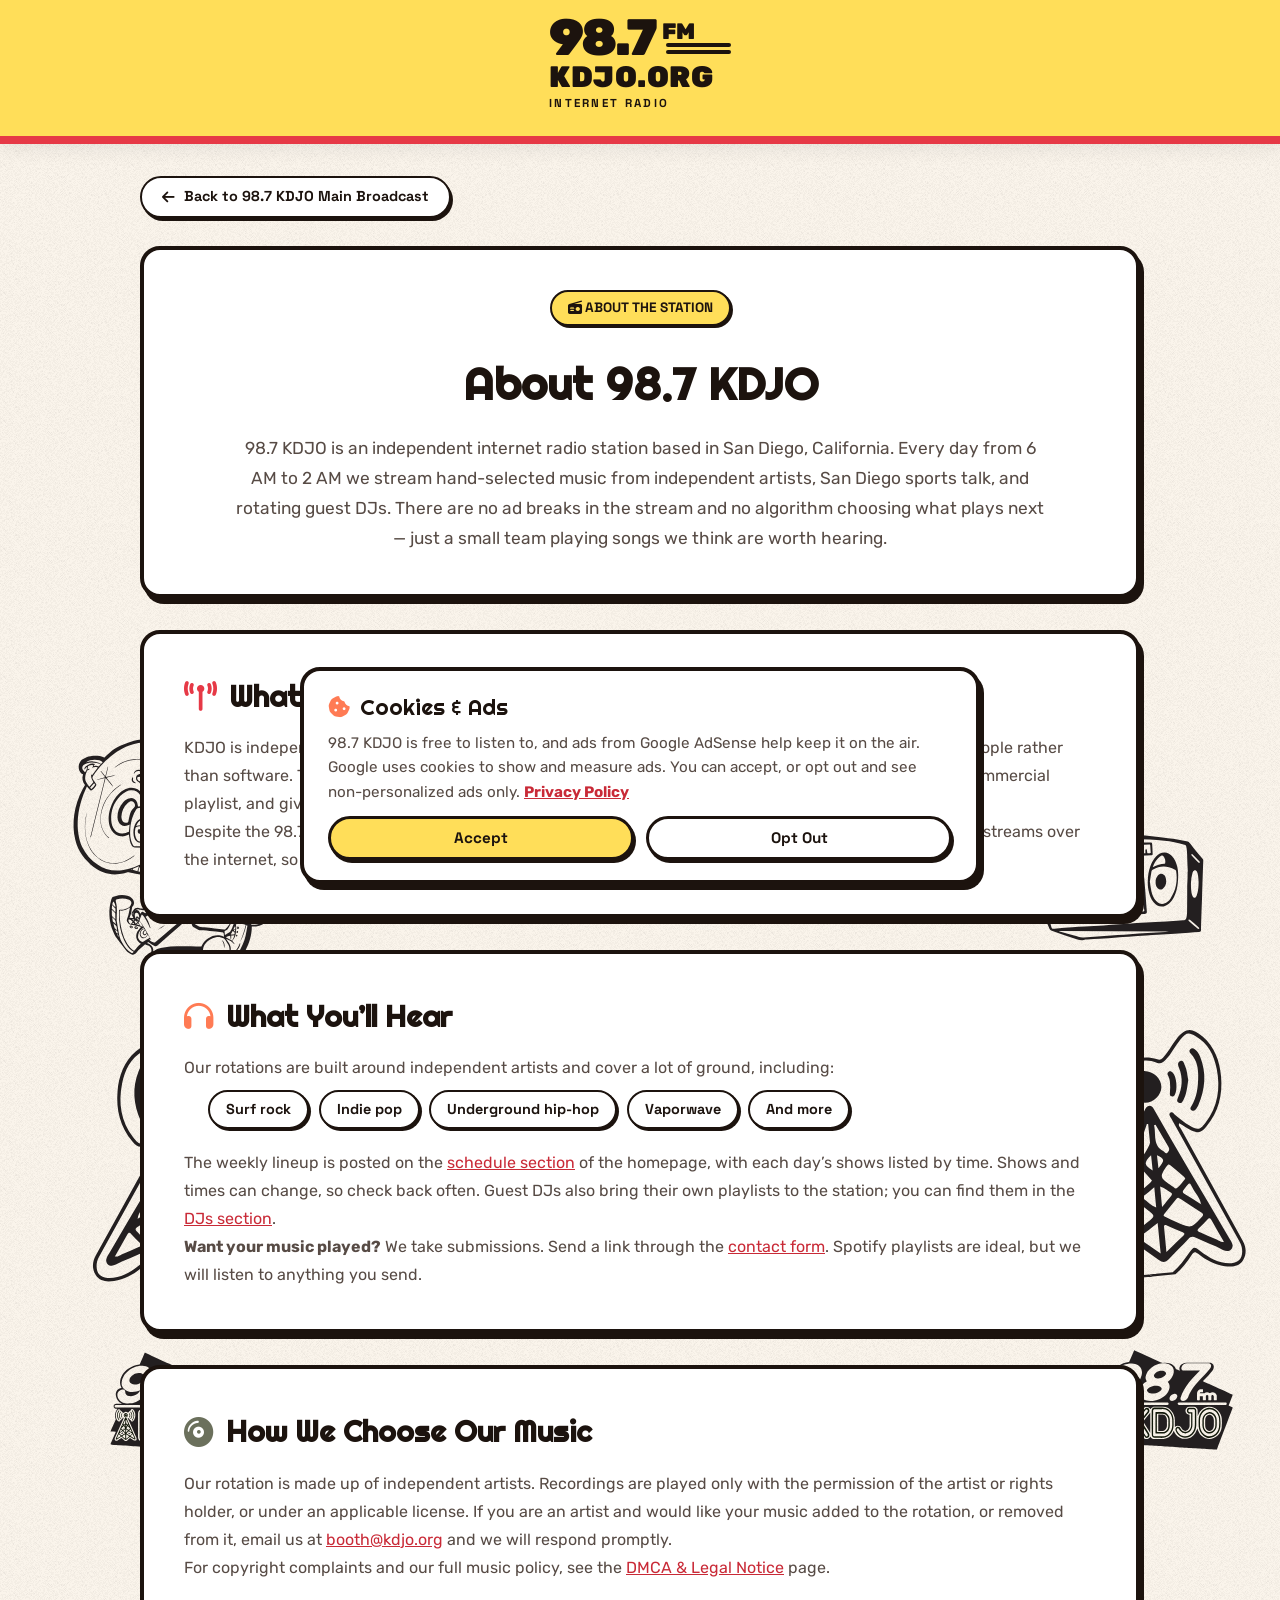
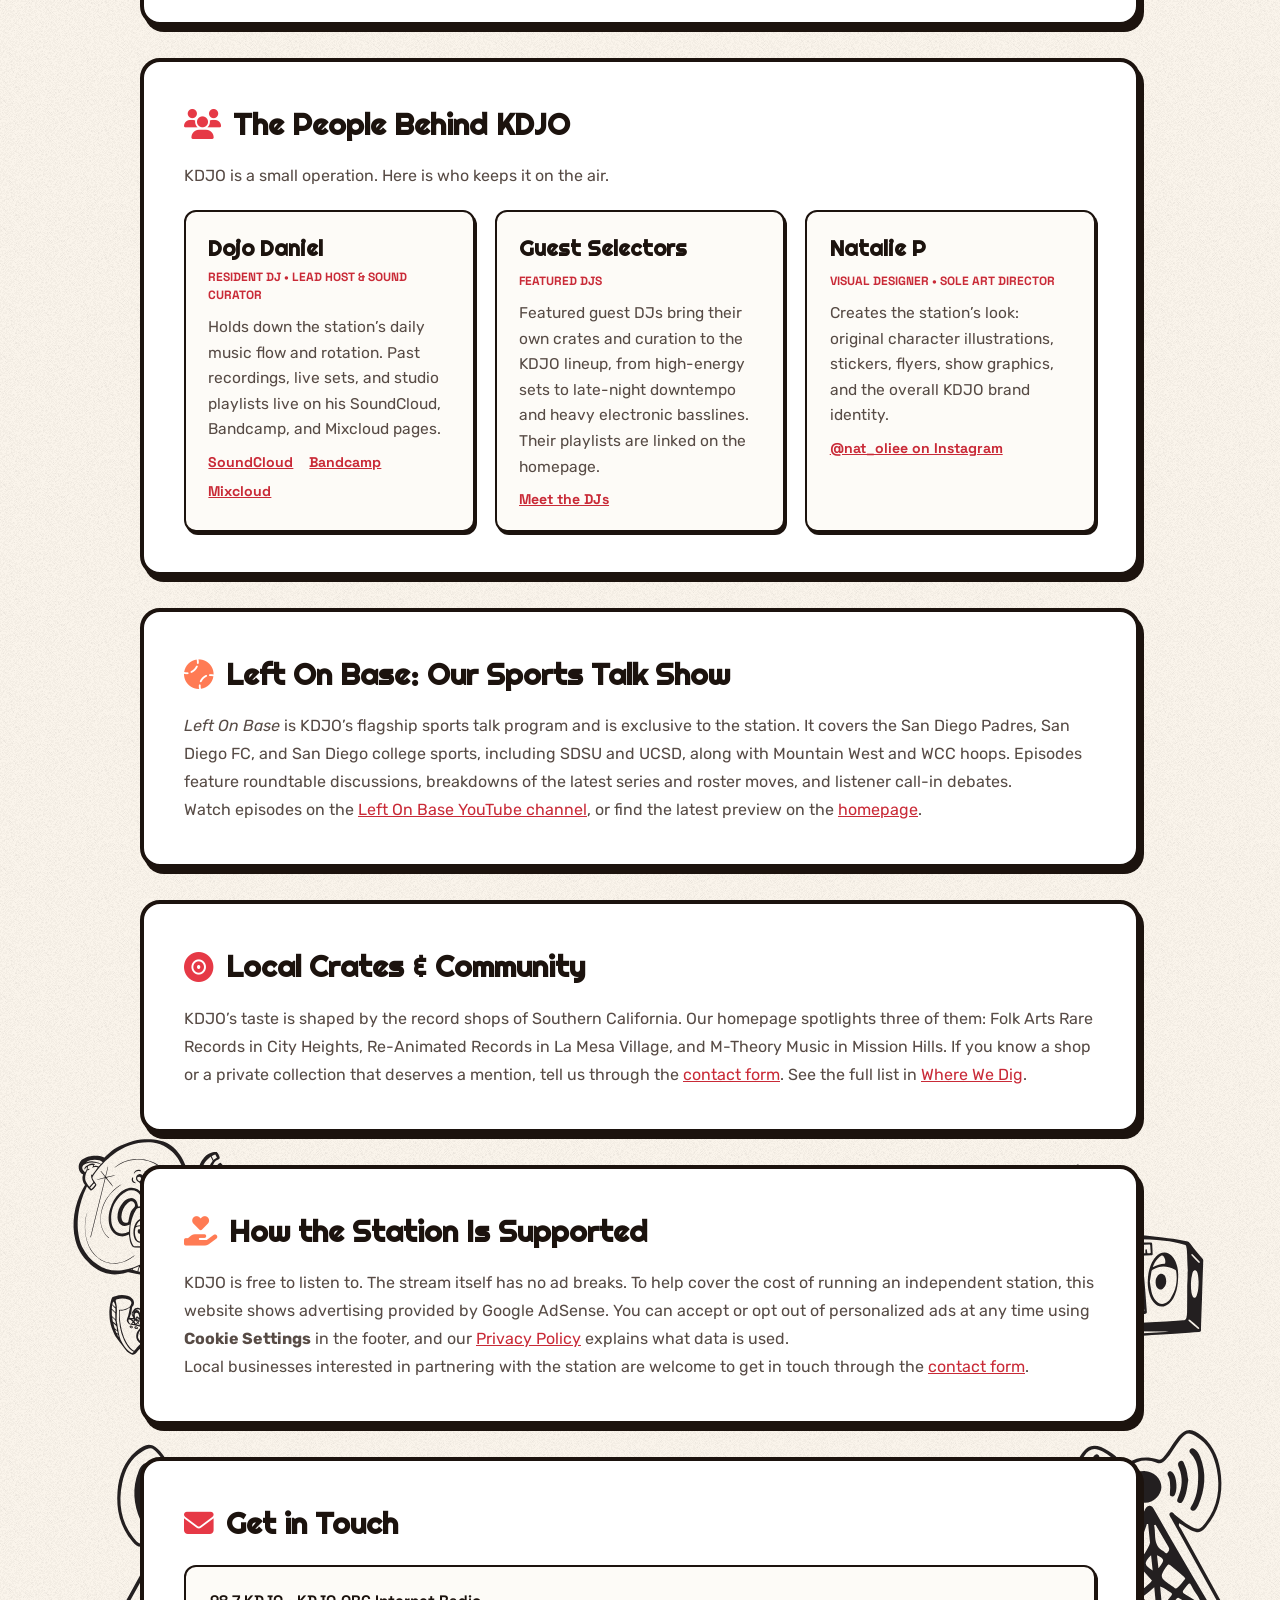
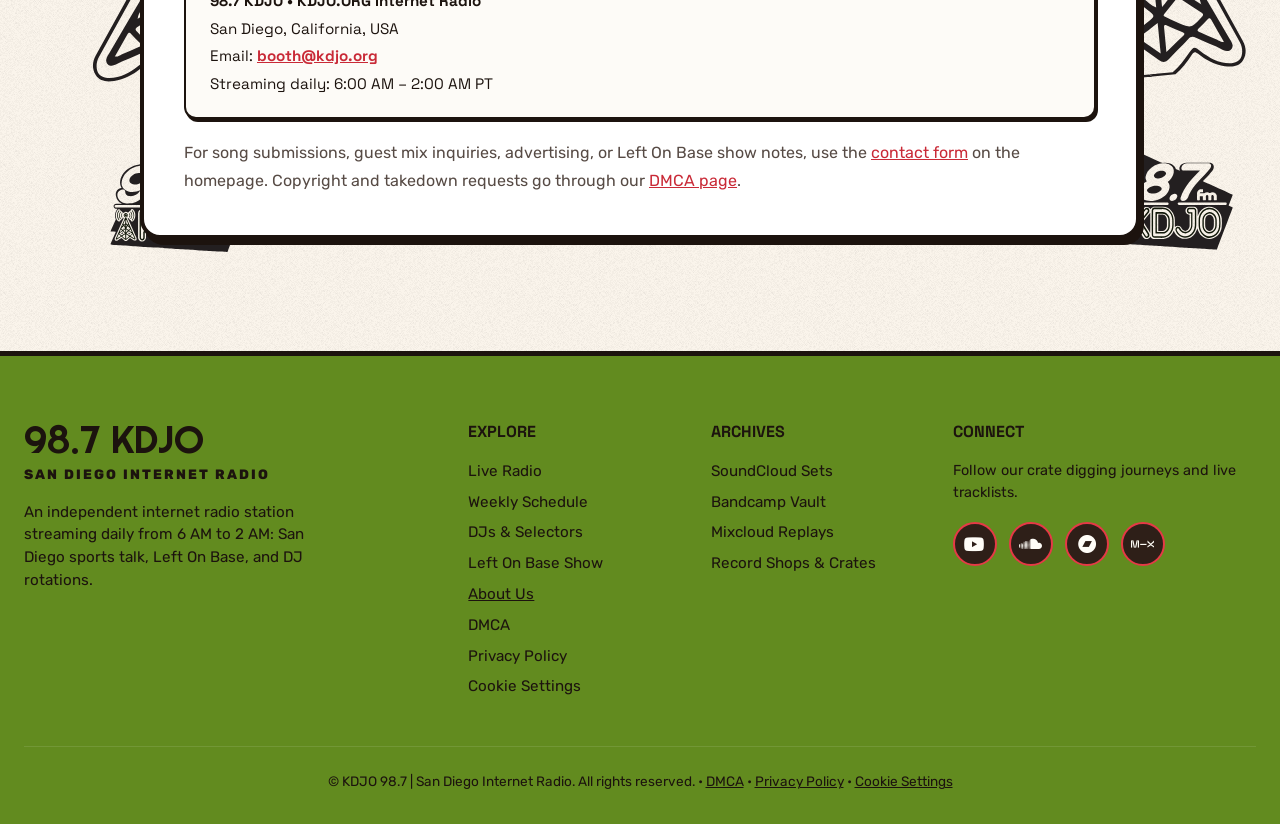
<file: about.html>
<!DOCTYPE html>
<html lang="en">
<head>
  <meta charset="UTF-8">
  <meta name="viewport" content="width=device-width, initial-scale=1.0, viewport-fit=cover">
  <title>About 98.7 KDJO | Independent San Diego Internet Radio</title>
  <meta name="description" content="About 98.7 KDJO: an independent San Diego internet radio station streaming independent artists, the Left On Base sports talk show, and guest DJs every day from 6 AM to 2 AM.">
  <link rel="canonical" href="https://kdjo.org/about.html">

  <!-- Open Graph / Social -->
  <meta property="og:type" content="website">
  <meta property="og:site_name" content="98.7 KDJO">
  <meta property="og:url" content="https://kdjo.org/about.html">
  <meta property="og:title" content="About 98.7 KDJO | Independent San Diego Internet Radio">
  <meta property="og:description" content="Who we are, what we play, and who is behind 98.7 KDJO, an independent internet radio station in San Diego.">
  <meta property="og:image" content="https://kdjo.org/images/default.png">

  <!-- Favicons -->
  <link rel="icon" type="image/png" sizes="192x192" href="/favicon-192.png?v=5">
  <link rel="icon" type="image/svg+xml" href="/images/browserico.svg?v=5">
  <link rel="icon" type="image/x-icon" href="/favicon.ico?v=5">
  <link rel="shortcut icon" href="/favicon.ico?v=5">
  <link rel="apple-touch-icon" href="/favicon-192.png?v=5">

  <!-- Google Fonts -->
  <link rel="preconnect" href="https://fonts.googleapis.com">
  <link rel="preconnect" href="https://fonts.gstatic.com" crossorigin>
  <link href="https://fonts.googleapis.com/css2?family=Righteous&family=Rubik:ital,wght@0,400;0,600;0,700;0,800;0,900;1,700&family=Space+Grotesk:wght@500;700&family=VT323&display=swap" rel="stylesheet">

  <!-- FontAwesome Icons -->
  <link rel="stylesheet" href="https://cdnjs.cloudflare.com/ajax/libs/font-awesome/6.4.0/css/all.min.css">

  <!-- External CSS -->
  <link rel="stylesheet" href="assets/css/main.css?v=15">

  <!-- Cookie & ad consent (powers the "Cookie Settings" footer link) -->
  <script src="assets/js/consent.js?v=1"></script>

<style>
    /* Styling variables consistent with index.html */
    :root {
      --border-dark: #1C130E;
      --bg-cream: #FAF4EB;
      --bg-cream-tint: #FDFBF7;
      --ink: #1C130E;
      --text-muted: #574B45;
      --bg-header: #FFDE59;
      --rose: #E63946;
      --rose-dark: #C92A37;
      --coral: #FF7B54;
      --coral-dark: #E65A30;
      --panel-olive: #6B705C;
      --panel-olive-dark: #585C4B;
      --radius-lg: 20px;
      --radius-md: 12px;
      --radius-pill: 9999px;
      --shadow-box: 4px 6px 0 var(--border-dark);
    }

    body {
      background-color: var(--bg-cream);
      color: var(--ink);
      font-family: 'Rubik', sans-serif;
      margin: 0;
      padding: 0;
    }

    /* Top bar remains static at the top of the page */
    .top-header-banner {
      position: static !important;
      top: auto !important;
    }

    .legal-container {
      max-width: 1040px;
      margin: 0 auto;
      padding: 2rem 1.25rem 5rem;
    }

    /* Styled Back Button Pill */
    .back-home-link {
      display: inline-flex;
      align-items: center;
      gap: 0.55rem;
      background: #FFFFFF;
      border: 2.5px solid var(--border-dark);
      border-radius: var(--radius-pill);
      padding: 0.5rem 1.25rem;
      font-family: 'Space Grotesk', sans-serif;
      font-weight: 700;
      font-size: 0.9rem;
      color: var(--ink);
      text-decoration: none;
      box-shadow: 2px 3px 0 var(--border-dark);
      transition: transform 0.15s ease, box-shadow 0.15s ease, background-color 0.15s ease;
      margin-bottom: 1.75rem;
      user-select: none;
    }

    .back-home-link:hover {
      background: var(--bg-cream, #FAF4EB);
      transform: translate(1px, 1px);
      box-shadow: 1px 2px 0 var(--border-dark);
    }

    .legal-card {
      background: #FFFFFF;
      border: 4px solid var(--border-dark);
      border-radius: var(--radius-lg);
      padding: 2.5rem;
      box-shadow: var(--shadow-box);
      margin-bottom: 2rem;
    }

    .legal-card h2 {
      font-family: 'Righteous', cursive;
      font-size: 1.85rem;
      color: var(--ink);
      margin-top: 0;
      margin-bottom: 1rem;
      display: flex;
      align-items: center;
      gap: 0.75rem;
    }

    .legal-card p, .legal-card li {
      font-size: 1rem;
      line-height: 1.75;
      color: var(--text-muted);
    }

    .legal-card ul, .legal-card ol {
      padding-left: 1.5rem;
      margin-bottom: 1.25rem;
    }

    .legal-badge {
      display: inline-block;
      background: var(--bg-header);
      border: 2.5px solid var(--border-dark);
      border-radius: var(--radius-pill);
      padding: 0.35rem 1rem;
      font-family: 'Space Grotesk', sans-serif;
      font-weight: 800;
      font-size: 0.85rem;
      box-shadow: 2px 2px 0 var(--border-dark);
      margin-bottom: 1rem;
      text-transform: uppercase;
    }

    .agent-box {
      background: var(--bg-cream-tint);
      border: 2.5px solid var(--border-dark);
      border-radius: var(--radius-md);
      padding: 1.25rem 1.5rem;
      font-family: 'Space Grotesk', monospace;
      font-size: 0.95rem;
      line-height: 1.8;
      margin: 1.25rem 0;
      box-shadow: 2px 3px 0 var(--border-dark);
    }

    /* Form styling matching postcard contact section */
    .form-group {
      margin-bottom: 1.25rem;
    }

    .form-label {
      display: block;
      font-family: 'Space Grotesk', sans-serif;
      font-weight: 700;
      font-size: 0.9rem;
      color: var(--ink);
      margin-bottom: 0.4rem;
    }

    .form-ctrl {
      width: 100%;
      box-sizing: border-box;
      padding: 0.75rem 1rem;
      border: 2.5px solid var(--border-dark);
      border-radius: var(--radius-md);
      font-family: 'Rubik', sans-serif;
      font-size: 0.95rem;
      background: #FFFFFF;
      outline: none;
      transition: border-color 0.15s ease, box-shadow 0.15s ease;
    }

    .form-ctrl:focus {
      border-color: var(--rose);
      box-shadow: 0 0 0 3px rgba(230, 57, 70, 0.2);
    }

    .form-checkbox-label {
      display: flex;
      align-items: flex-start;
      gap: 0.75rem;
      font-size: 0.9rem;
      color: var(--text-muted);
      cursor: pointer;
      margin-bottom: 1.25rem;
      line-height: 1.5;
    }

    .form-checkbox-label input[type="checkbox"] {
      margin-top: 0.2rem;
      transform: scale(1.2);
    }

    .submit-btn {
      background: var(--bg-header);
      border: 2.5px solid var(--border-dark);
      border-radius: var(--radius-pill);
      padding: 0.75rem 2rem;
      font-family: 'Space Grotesk', sans-serif;
      font-weight: 800;
      font-size: 1rem;
      color: var(--ink);
      cursor: pointer;
      box-shadow: 2px 3px 0 var(--border-dark);
      transition: transform 0.15s ease, box-shadow 0.15s ease, background-color 0.15s ease;
      display: inline-flex;
      align-items: center;
      gap: 0.5rem;
    }

    .submit-btn:hover {
      background: #FFE57E;
      transform: translate(1px, 1px);
      box-shadow: 1px 2px 0 var(--border-dark);
    }
  </style>

  <style>
    .about-grid {
      display: grid;
      grid-template-columns: repeat(auto-fit, minmax(260px, 1fr));
      gap: 1.25rem;
      margin-top: 1.25rem;
    }
    .about-person {
      background: var(--bg-cream-tint);
      border: 2.5px solid var(--border-dark);
      border-radius: var(--radius-md);
      padding: 1.25rem 1.4rem;
      box-shadow: 2px 3px 0 var(--border-dark);
    }
    .about-person h3 {
      font-family: 'Righteous', cursive;
      font-size: 1.35rem;
      margin: 0 0 0.25rem;
      color: var(--ink);
    }
    .about-role {
      display: inline-block;
      font-family: 'Space Grotesk', sans-serif;
      font-weight: 800;
      font-size: 0.75rem;
      text-transform: uppercase;
      color: var(--rose-dark);
      margin-bottom: 0.6rem;
    }
    .about-person p { margin: 0 0 0.6rem; font-size: 0.97rem; line-height: 1.65; color: var(--text-muted); }
    .about-links { display: flex; flex-wrap: wrap; gap: 0.5rem 1rem; font-family: 'Space Grotesk', sans-serif; font-weight: 700; font-size: 0.88rem; }
    .about-links a, .legal-card p a { color: var(--rose-dark); }
    .genre-row { display: flex; flex-wrap: wrap; gap: 0.6rem; margin: 0.5rem 0 1.25rem; padding: 0; list-style: none; }
    .genre-row li {
      background: #FFFFFF;
      border: 2.5px solid var(--border-dark);
      border-radius: var(--radius-pill);
      padding: 0.3rem 1rem;
      font-family: 'Space Grotesk', sans-serif;
      font-weight: 700;
      font-size: 0.9rem;
      color: var(--ink);
      box-shadow: 2px 2px 0 var(--border-dark);
    }
  </style>
</head>
<body>

  <!-- Static Top Header Banner (No links, doesn't scroll) -->
  <header class="top-header-banner" style="position: static !important; justify-content: center;">
    <div class="header-inner" style="justify-content: center;">
      <!-- Non-clickable 98.7 Brand Logo -->
      <div class="brand-logo-block" style="cursor: default; text-decoration: none; user-select: none;">
        <div class="brand-freq-row">
          <span class="freq-number">98.7</span>
          <div class="fm-block">
            <span class="fm-text">FM</span>
            <div class="speed-lines">
              <div class="speed-line"></div>
              <div class="speed-line"></div>
            </div>
          </div>
        </div>
        <div class="brand-domain">KDJO.ORG</div>
        <div style="font-family:'Space Grotesk',sans-serif; font-weight:800; font-size:0.72rem; letter-spacing:0.2em; text-transform:uppercase; margin-top:4px; color:var(--ink2);">Internet Radio</div>
      </div>
    </div>
  </header>

  <main class="legal-container">

    <div>
      <a href="index.html" class="back-home-link" aria-label="Back to 98.7 KDJO Main Broadcast">
        <i class="fa-solid fa-arrow-left"></i> Back to 98.7 KDJO Main Broadcast
      </a>
    </div>

    <!-- Intro -->
    <div class="legal-card" style="text-align:center;">
      <span class="legal-badge"><i class="fa-solid fa-radio"></i> About the Station</span>
      <h1 style="font-family:'Righteous', cursive; font-size: clamp(2rem, 4vw, 2.8rem); margin: 0.5rem 0 1rem; color: var(--ink);">
        About 98.7 KDJO
      </h1>
      <p style="max-width: 820px; margin: 0 auto; font-size: 1.08rem;">
        98.7 KDJO is an independent internet radio station based in San Diego, California. Every day from 6 AM to 2 AM we stream hand-selected music from independent artists, San Diego sports talk, and rotating guest DJs. There are no ad breaks in the stream and no algorithm choosing what plays next &mdash; just a small team playing songs we think are worth hearing.
      </p>
    </div>

    <!-- What KDJO is -->
    <div class="legal-card">
      <h2><i class="fa-solid fa-tower-broadcast" style="color:var(--rose);"></i> What KDJO Is</h2>
      <p>
        KDJO is independently created and run. It is not part of a radio network, and its rotations are chosen by people rather than software. The goal is simple: give listeners a place to hear music they probably would not find on a commercial playlist, and give San Diego sports fans a show that talks about their teams the way fans actually do.
      </p>
      <p>
        Despite the 98.7 in our name, KDJO is an <strong>internet-only station</strong>. It does not broadcast over FM airwaves; it streams over the internet, so you can tune in from any browser using the player at the top of our <a href="index.html#tuner-station">homepage</a>.
      </p>
    </div>

    <!-- What you'll hear -->
    <div class="legal-card">
      <h2><i class="fa-solid fa-headphones" style="color:var(--coral);"></i> What You&rsquo;ll Hear</h2>
      <p>
        Our rotations are built around independent artists and cover a lot of ground, including:
      </p>
      <ul class="genre-row">
        <li>Surf rock</li>
        <li>Indie pop</li>
        <li>Underground hip-hop</li>
        <li>Vaporwave</li>
        <li>And more</li>
      </ul>
      <p>
        The weekly lineup is posted on the <a href="index.html#schedule">schedule section</a> of the homepage, with each day&rsquo;s shows listed by time. Shows and times can change, so check back often. Guest DJs also bring their own playlists to the station; you can find them in the <a href="index.html#about-us">DJs section</a>.
      </p>
      <p>
        <strong>Want your music played?</strong> We take submissions. Send a link through the <a href="index.html#contact">contact form</a>. Spotify playlists are ideal, but we will listen to anything you send.
      </p>
    </div>

    <!-- Music policy -->
    <div class="legal-card">
      <h2><i class="fa-solid fa-compact-disc" style="color:var(--panel-olive);"></i> How We Choose Our Music</h2>
      <p>
        Our rotation is made up of independent artists. Recordings are played only with the permission of the artist or rights holder, or under an applicable license. If you are an artist and would like your music added to the rotation, or removed from it, email us at <a href="mailto:booth@kdjo.org">booth@kdjo.org</a> and we will respond promptly.
      </p>
      <p>
        For copyright complaints and our full music policy, see the <a href="legal.html">DMCA &amp; Legal Notice</a> page.
      </p>
    </div>

    <!-- People -->
    <div class="legal-card">
      <h2><i class="fa-solid fa-users" style="color:var(--rose);"></i> The People Behind KDJO</h2>
      <p>KDJO is a small operation. Here is who keeps it on the air.</p>

      <div class="about-grid">
        <div class="about-person">
          <h3>Dojo Daniel</h3>
          <span class="about-role">Resident DJ &bull; Lead Host &amp; Sound Curator</span>
          <p>Holds down the station&rsquo;s daily music flow and rotation. Past recordings, live sets, and studio playlists live on his SoundCloud, Bandcamp, and Mixcloud pages.</p>
          <div class="about-links">
            <a href="https://soundcloud.com/dojo_daniel" target="_blank" rel="noopener noreferrer">SoundCloud</a>
            <a href="https://dojodaniel.bandcamp.com" target="_blank" rel="noopener noreferrer">Bandcamp</a>
            <a href="https://www.mixcloud.com/DojoDaniel/" target="_blank" rel="noopener noreferrer">Mixcloud</a>
          </div>
        </div>

        <div class="about-person">
          <h3>Guest Selectors</h3>
          <span class="about-role">Featured DJs</span>
          <p>Featured guest DJs bring their own crates and curation to the KDJO lineup, from high-energy sets to late-night downtempo and heavy electronic basslines. Their playlists are linked on the homepage.</p>
          <div class="about-links">
            <a href="index.html#about-us">Meet the DJs</a>
          </div>
        </div>

        <div class="about-person">
          <h3>Natalie P</h3>
          <span class="about-role">Visual Designer &bull; Sole Art Director</span>
          <p>Creates the station&rsquo;s look: original character illustrations, stickers, flyers, show graphics, and the overall KDJO brand identity.</p>
          <div class="about-links">
            <a href="https://www.instagram.com/nat_oliee/" target="_blank" rel="noopener noreferrer">@nat_oliee on Instagram</a>
          </div>
        </div>
      </div>
    </div>

    <!-- Left On Base -->
    <div class="legal-card">
      <h2><i class="fa-solid fa-baseball" style="color:var(--coral);"></i> Left On Base: Our Sports Talk Show</h2>
      <p>
        <em>Left On Base</em> is KDJO&rsquo;s flagship sports talk program and is exclusive to the station. It covers the San Diego Padres, San Diego FC, and San Diego college sports, including SDSU and UCSD, along with Mountain West and WCC hoops. Episodes feature roundtable discussions, breakdowns of the latest series and roster moves, and listener call-in debates.
      </p>
      <p>
        Watch episodes on the <a href="https://www.youtube.com/@LeftOnBaseFM" target="_blank" rel="noopener noreferrer">Left On Base YouTube channel</a>, or find the latest preview on the <a href="index.html#left-on-base">homepage</a>.
      </p>
    </div>

    <!-- Record shops -->
    <div class="legal-card">
      <h2><i class="fa-solid fa-record-vinyl" style="color:var(--rose);"></i> Local Crates &amp; Community</h2>
      <p>
        KDJO&rsquo;s taste is shaped by the record shops of Southern California. Our homepage spotlights three of them: Folk Arts Rare Records in City Heights, Re-Animated Records in La Mesa Village, and M-Theory Music in Mission Hills. If you know a shop or a private collection that deserves a mention, tell us through the <a href="index.html#contact">contact form</a>. See the full list in <a href="index.html#gallery">Where We Dig</a>.
      </p>
    </div>

    <!-- Funding -->
    <div class="legal-card">
      <h2><i class="fa-solid fa-hand-holding-heart" style="color:var(--coral);"></i> How the Station Is Supported</h2>
      <p>
        KDJO is free to listen to. The stream itself has no ad breaks. To help cover the cost of running an independent station, this website shows advertising provided by Google AdSense. You can accept or opt out of personalized ads at any time using <strong>Cookie Settings</strong> in the footer, and our <a href="privacy.html">Privacy Policy</a> explains what data is used.
      </p>
      <p>
        Local businesses interested in partnering with the station are welcome to get in touch through the <a href="index.html#contact">contact form</a>.
      </p>
    </div>

    <!-- Contact -->
    <div class="legal-card">
      <h2><i class="fa-solid fa-envelope" style="color:var(--rose);"></i> Get in Touch</h2>
      <div class="agent-box">
        <strong>98.7 KDJO &bull; KDJO.ORG Internet Radio</strong><br>
        San Diego, California, USA<br>
        Email: <a href="mailto:booth@kdjo.org" style="color:var(--rose-dark); font-weight:700;">booth@kdjo.org</a><br>
        Streaming daily: 6:00 AM &ndash; 2:00 AM PT
      </div>
      <p>
        For song submissions, guest mix inquiries, advertising, or Left On Base show notes, use the <a href="index.html#contact">contact form</a> on the homepage. Copyright and takedown requests go through our <a href="legal.html">DMCA page</a>.
      </p>
    </div>

  </main>

  <!-- Site Footer -->
  <footer class="site-footer">
    <div class="footer-inner">
      <div>
        <div style="font-family:'Righteous'; font-size:2.4rem; color:var(--bg-header); line-height:1;">98.7 KDJO</div>
        <div style="font-weight:800; font-size:0.85rem; letter-spacing:2px; color:var(--coral); margin: 6px 0 1rem;">SAN DIEGO INTERNET RADIO</div>
        <p style="color:#A89B93; font-size:0.95rem; max-width:320px;">
          An independent internet radio station streaming daily from 6 AM to 2 AM: San Diego sports talk, Left On Base, and DJ rotations.
        </p>
      </div>

      <div>
        <h4 style="font-family:'Space Grotesk'; text-transform:uppercase; margin-bottom:1rem;">Explore</h4>
        <div style="display:flex; flex-direction:column; gap:0.5rem; font-size:0.95rem; color:#D1C7C0;">
          <a href="index.html#tuner-station" style="color:inherit; text-decoration:none;">Live Radio</a>
          <a href="index.html#schedule" style="color:inherit; text-decoration:none;">Weekly Schedule</a>
          <a href="index.html#about-us" style="color:inherit; text-decoration:none;">DJs &amp; Selectors</a>
          <a href="index.html#left-on-base" style="color:inherit; text-decoration:none;">Left On Base Show</a>
          <a href="about.html" class="footer-link" style="color:inherit; text-decoration:underline;">About Us</a>
          <a href="legal.html" class="footer-link" style="color:inherit; text-decoration:none;">DMCA</a>
          <a href="privacy.html" class="footer-link" style="color:inherit; text-decoration:none;">Privacy Policy</a>
          <a href="#" data-cookie-settings class="footer-link" style="color:inherit; text-decoration:none;">Cookie Settings</a>
        </div>
      </div>

      <div>
        <h4 style="font-family:'Space Grotesk'; text-transform:uppercase; margin-bottom:1rem;">Archives</h4>
        <div style="display:flex; flex-direction:column; gap:0.5rem; font-size:0.95rem; color:#D1C7C0;">
          <a href="https://soundcloud.com/dojo_daniel" target="_blank" rel="noopener noreferrer" style="color:inherit; text-decoration:none;">SoundCloud Sets</a>
          <a href="https://dojodaniel.bandcamp.com" target="_blank" rel="noopener noreferrer" style="color:inherit; text-decoration:none;">Bandcamp Vault</a>
          <a href="https://www.mixcloud.com/DojoDaniel/" target="_blank" rel="noopener noreferrer" style="color:inherit; text-decoration:none;">Mixcloud Replays</a>
          <a href="index.html#gallery" style="color:inherit; text-decoration:none;">Record Shops &amp; Crates</a>
        </div>
      </div>

      <div>
        <h4 style="font-family:'Space Grotesk'; text-transform:uppercase; margin-bottom:1rem;">Connect</h4>
        <p style="color:#A89B93; font-size:0.9rem; margin-bottom:1.2rem;">Follow our crate digging journeys and live tracklists.</p>
        <div>
          <a href="https://www.youtube.com/@LeftOnBaseFM" target="_blank" rel="noopener noreferrer" class="social-btn" aria-label="YouTube"><i class="fa-brands fa-youtube"></i></a>
          <a href="https://soundcloud.com/dojo_daniel" target="_blank" rel="noopener noreferrer" class="social-btn" aria-label="SoundCloud"><i class="fa-brands fa-soundcloud"></i></a>
          <a href="https://dojodaniel.bandcamp.com" target="_blank" rel="noopener noreferrer" class="social-btn" aria-label="Bandcamp"><i class="fa-brands fa-bandcamp"></i></a>
          <a href="https://www.mixcloud.com/DojoDaniel/" target="_blank" rel="noopener noreferrer" class="social-btn" aria-label="Mixcloud"><i class="fa-brands fa-mixcloud"></i></a>
        </div>
      </div>
    </div>

    <div style="border-top:1px solid rgba(255,255,255,0.1); padding-top:1.5rem; text-align:center; font-size:0.85rem; color:#8C7E75;">
      &copy; KDJO 98.7 | San Diego Internet Radio. All rights reserved. &bull; <a href="legal.html" class="footer-link" style="color:#A89B93; text-decoration:underline;">DMCA</a> &bull; <a href="privacy.html" class="footer-link" style="color:#A89B93; text-decoration:underline;">Privacy Policy</a> &bull; <a href="#" data-cookie-settings class="footer-link" style="color:#A89B93; text-decoration:underline;">Cookie Settings</a>
    </div>
  </footer>

</body>
</html>
</file>
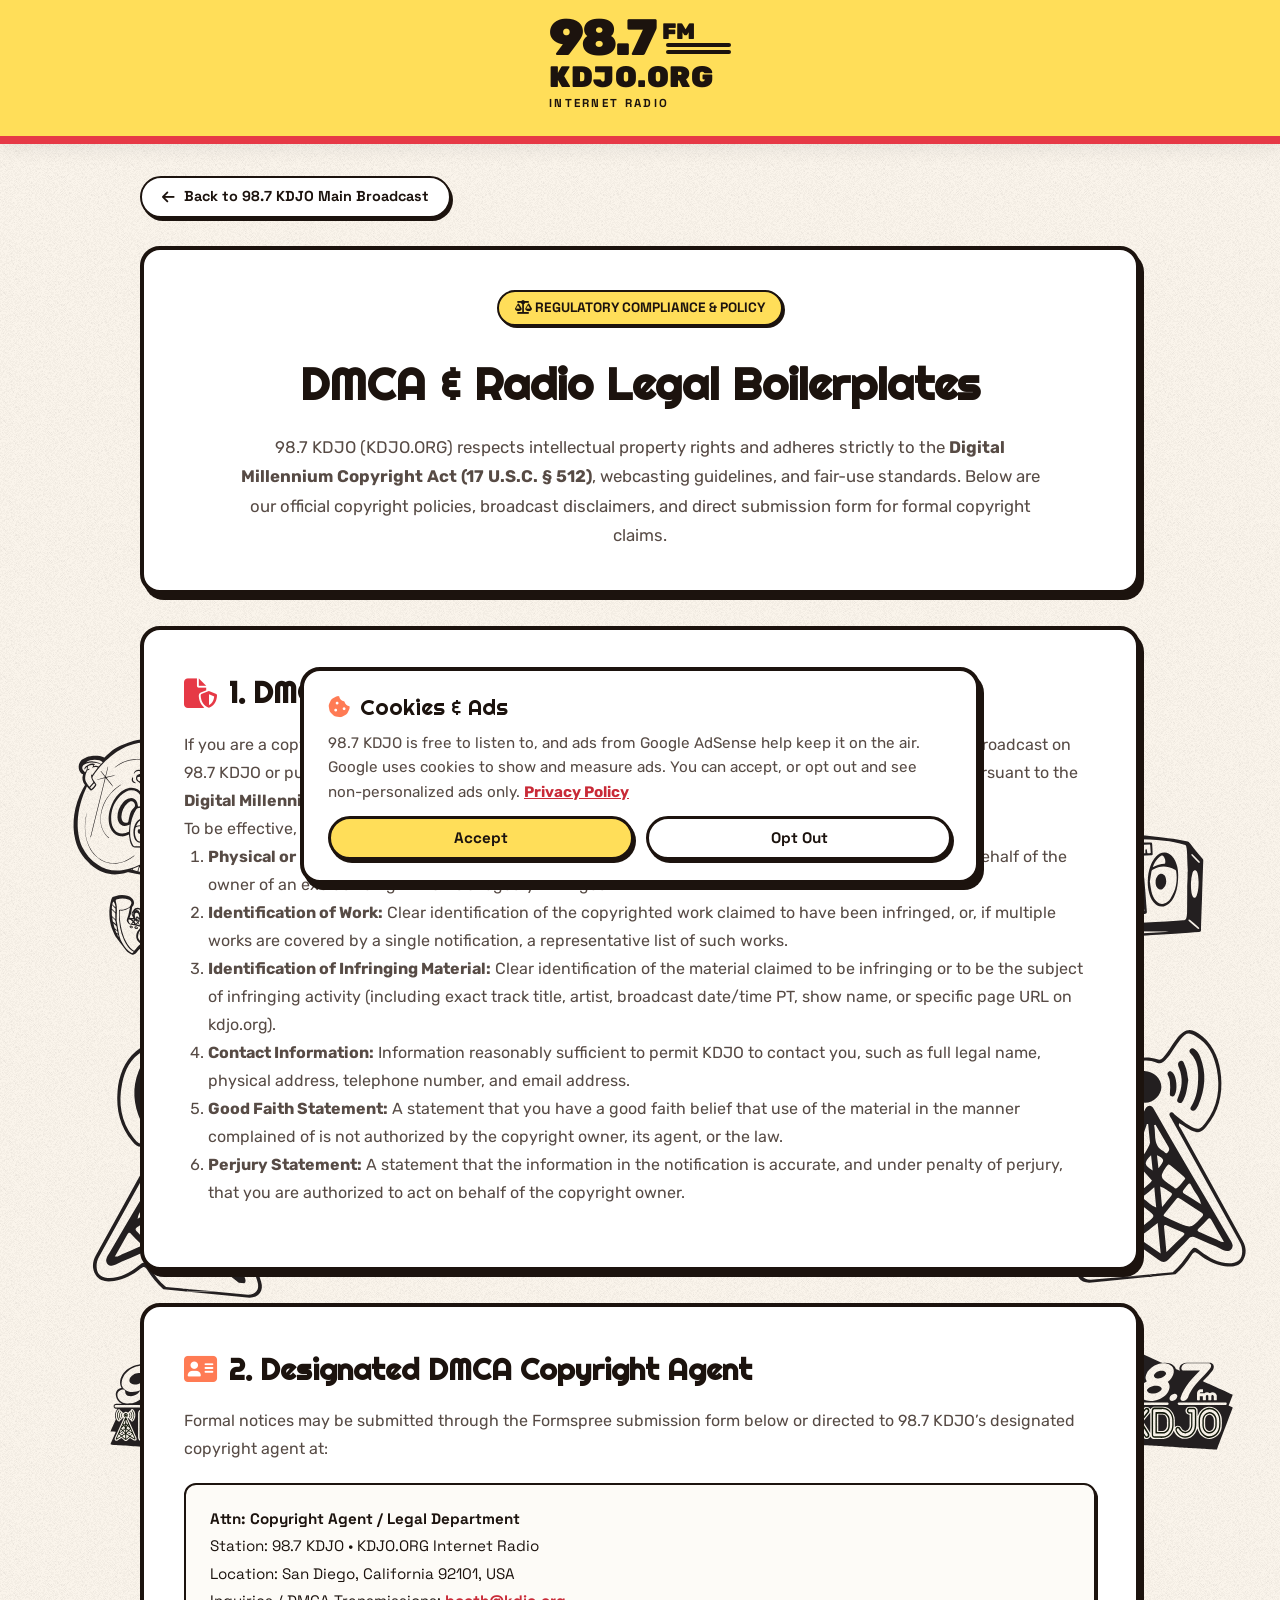
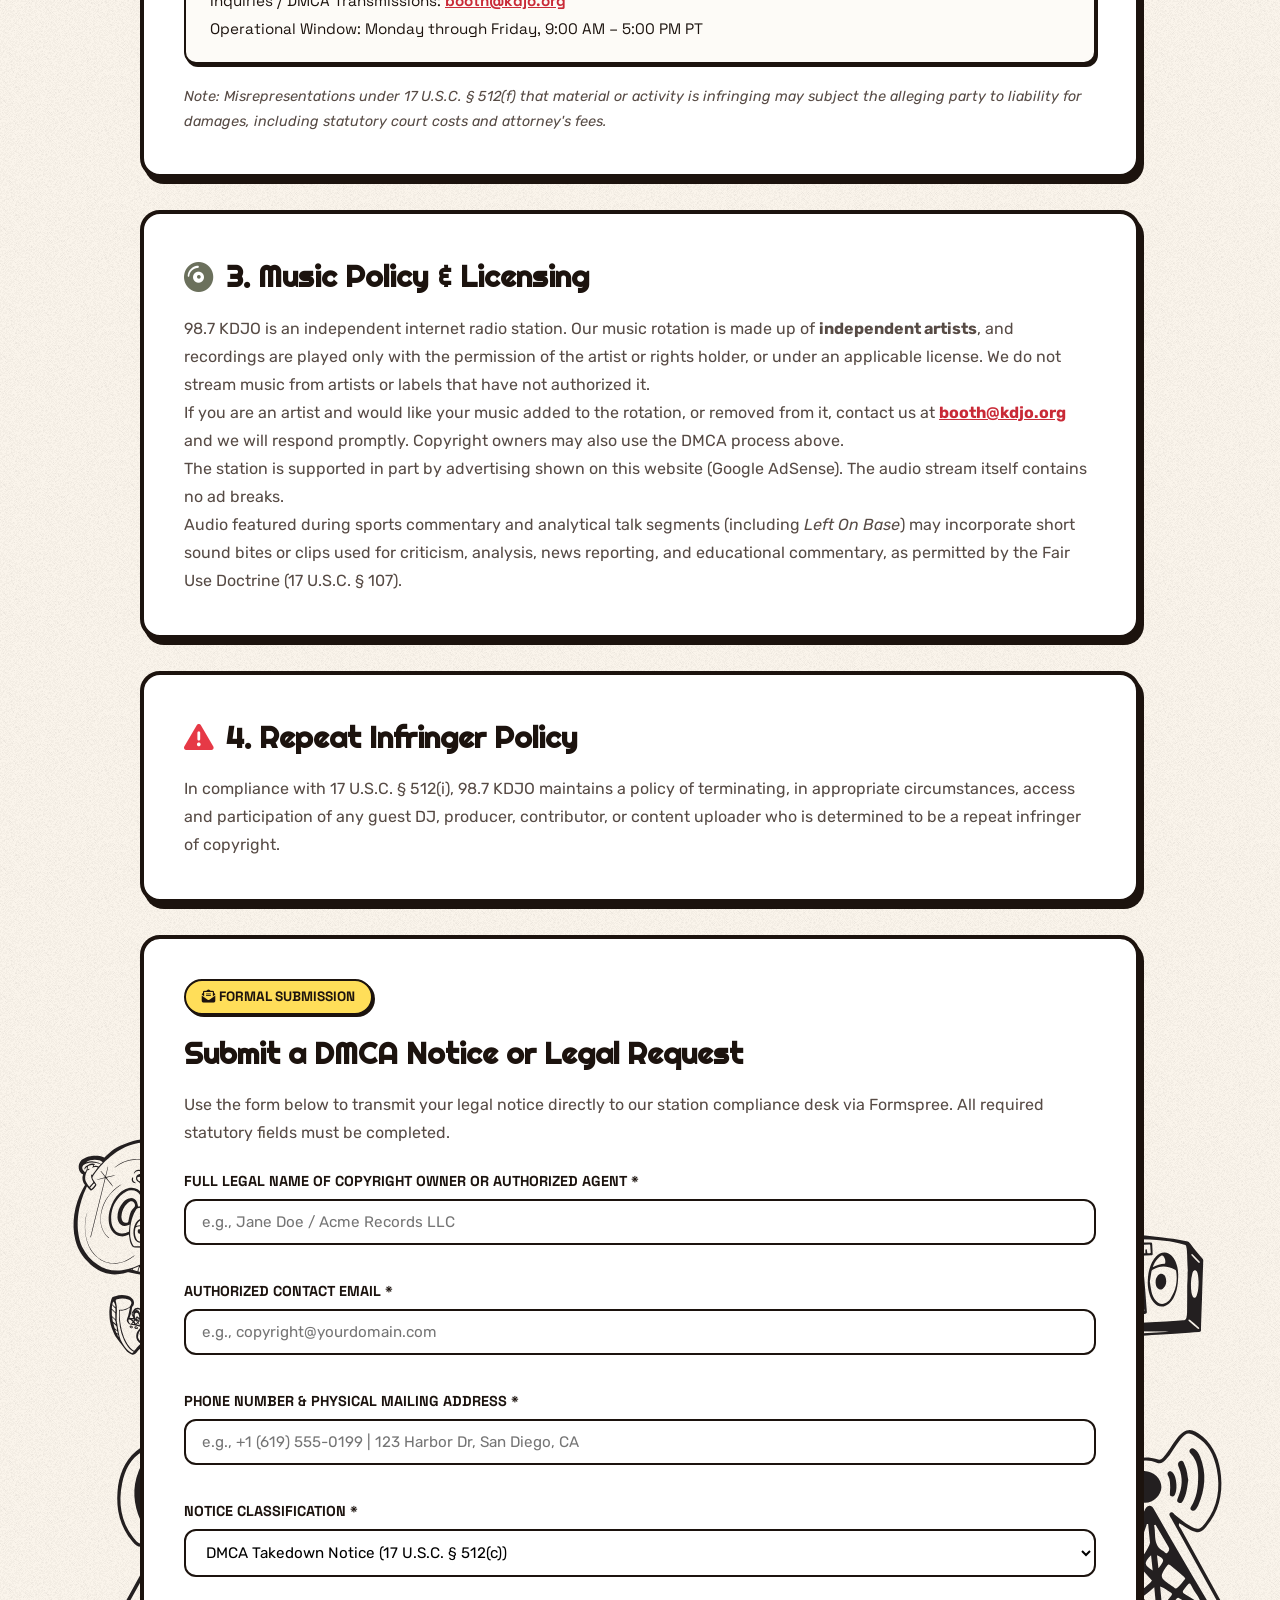
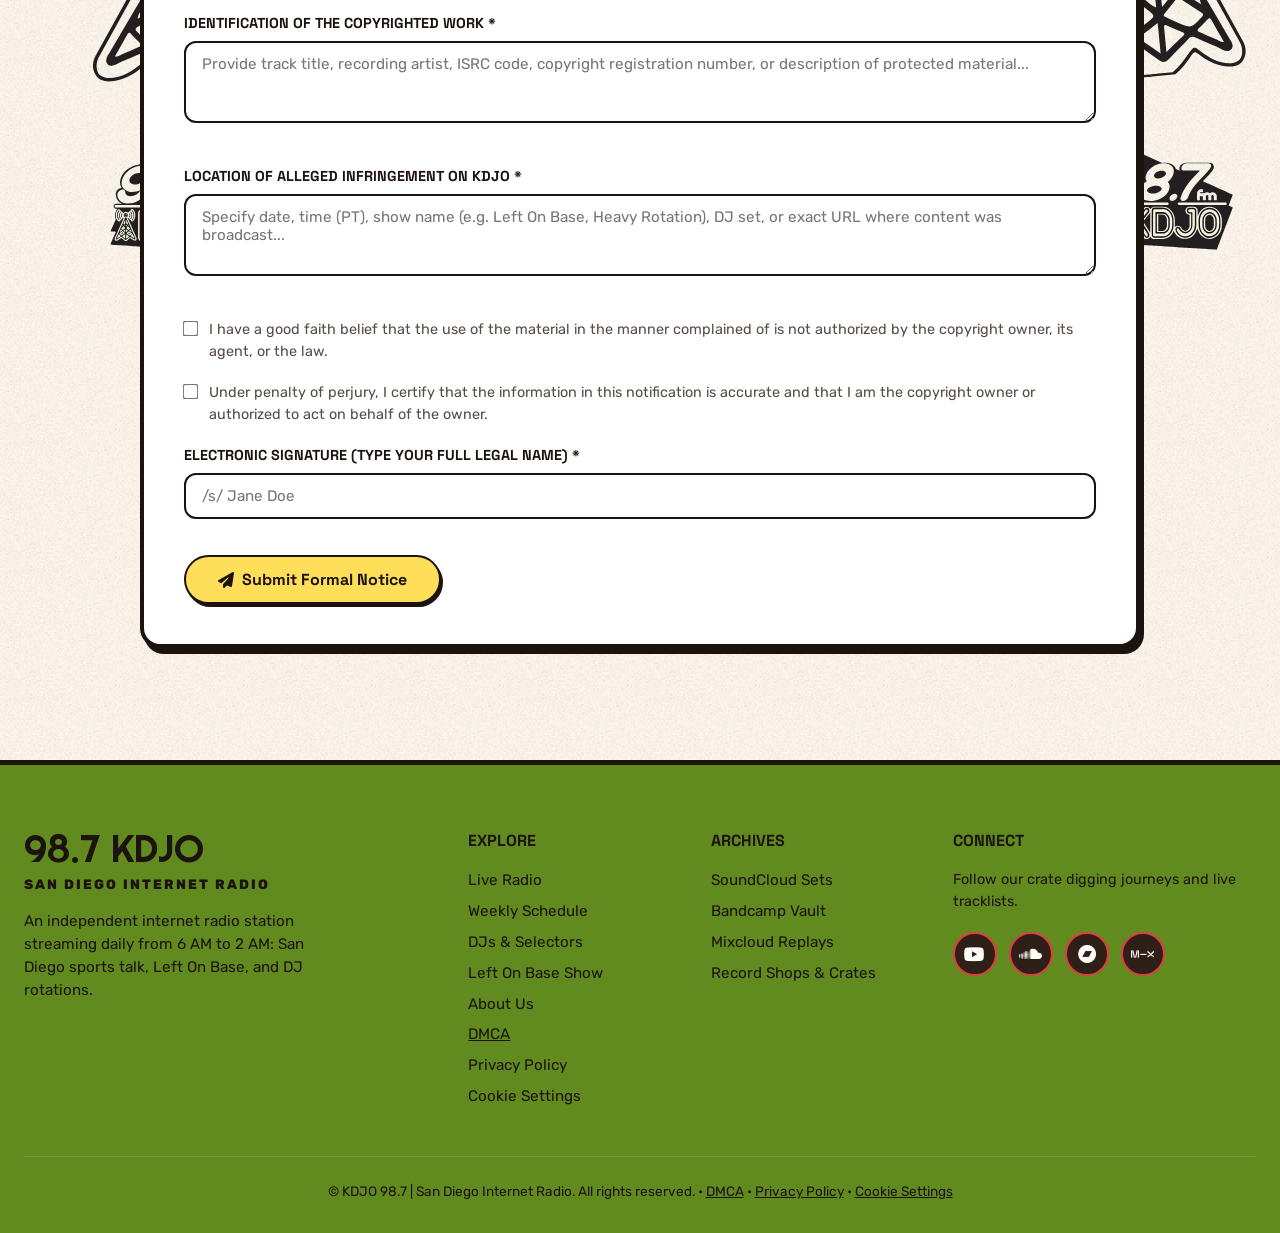
<file: legal.html>
<!DOCTYPE html>
<html lang="en">
<head>
  <meta charset="UTF-8">
  <meta name="viewport" content="width=device-width, initial-scale=1.0, viewport-fit=cover">
  <title>DMCA & Legal Notice | 98.7 KDJO San Diego</title>
  <meta name="description" content="Official DMCA compliance, copyright agent information, music licensing policy, and takedown notice submission for 98.7 KDJO San Diego.">

  <!-- Open Graph / Social -->
  <meta property="og:type" content="website">
  <meta property="og:site_name" content="98.7 KDJO">
  <meta property="og:url" content="https://kdjo.org/legal.html">
  <meta property="og:title" content="DMCA & Legal Policy | 98.7 KDJO">
  <meta property="og:description" content="Official DMCA notice, copyright policies, and takedown agent contact for 98.7 KDJO San Diego Internet Radio.">
  <meta property="og:image" content="https://kdjo.org/images/default.png">

  <!-- Favicons -->
  <link rel="icon" type="image/png" sizes="192x192" href="/favicon-192.png?v=5">
  <link rel="icon" type="image/svg+xml" href="/images/browserico.svg?v=5">
  <link rel="icon" type="image/x-icon" href="/favicon.ico?v=5">
  <link rel="shortcut icon" href="/favicon.ico?v=5">
  <link rel="apple-touch-icon" href="/favicon-192.png?v=5">

  <!-- Google Fonts -->
  <link rel="preconnect" href="https://fonts.googleapis.com">
  <link rel="preconnect" href="https://fonts.gstatic.com" crossorigin>
  <link href="https://fonts.googleapis.com/css2?family=Righteous&family=Rubik:ital,wght@0,400;0,600;0,700;0,800;0,900;1,700&family=Space+Grotesk:wght@500;700&family=VT323&display=swap" rel="stylesheet">
  
  <!-- FontAwesome Icons -->
  <link rel="stylesheet" href="https://cdnjs.cloudflare.com/ajax/libs/font-awesome/6.4.0/css/all.min.css">
  
  <!-- External CSS -->
  <link rel="stylesheet" href="assets/css/main.css?v=10">

  <!-- Cookie & ad consent -->
  <script src="assets/js/consent.js?v=1"></script>

  <style>
    /* Styling variables consistent with index.html */
    :root {
      --border-dark: #1C130E;
      --bg-cream: #FAF4EB;
      --bg-cream-tint: #FDFBF7;
      --ink: #1C130E;
      --text-muted: #574B45;
      --bg-header: #FFDE59;
      --rose: #E63946;
      --rose-dark: #C92A37;
      --coral: #FF7B54;
      --coral-dark: #E65A30;
      --panel-olive: #6B705C;
      --panel-olive-dark: #585C4B;
      --radius-lg: 20px;
      --radius-md: 12px;
      --radius-pill: 9999px;
      --shadow-box: 4px 6px 0 var(--border-dark);
    }

    body {
      background-color: var(--bg-cream);
      color: var(--ink);
      font-family: 'Rubik', sans-serif;
      margin: 0;
      padding: 0;
    }

    /* Top bar remains static at the top of the page */
    .top-header-banner {
      position: static !important;
      top: auto !important;
    }

    .legal-container {
      max-width: 1040px;
      margin: 0 auto;
      padding: 2rem 1.25rem 5rem;
    }

    /* Styled Back Button Pill */
    .back-home-link {
      display: inline-flex;
      align-items: center;
      gap: 0.55rem;
      background: #FFFFFF;
      border: 2.5px solid var(--border-dark);
      border-radius: var(--radius-pill);
      padding: 0.5rem 1.25rem;
      font-family: 'Space Grotesk', sans-serif;
      font-weight: 700;
      font-size: 0.9rem;
      color: var(--ink);
      text-decoration: none;
      box-shadow: 2px 3px 0 var(--border-dark);
      transition: transform 0.15s ease, box-shadow 0.15s ease, background-color 0.15s ease;
      margin-bottom: 1.75rem;
      user-select: none;
    }

    .back-home-link:hover {
      background: var(--bg-cream, #FAF4EB);
      transform: translate(1px, 1px);
      box-shadow: 1px 2px 0 var(--border-dark);
    }

    .legal-card {
      background: #FFFFFF;
      border: 4px solid var(--border-dark);
      border-radius: var(--radius-lg);
      padding: 2.5rem;
      box-shadow: var(--shadow-box);
      margin-bottom: 2rem;
    }

    .legal-card h2 {
      font-family: 'Righteous', cursive;
      font-size: 1.85rem;
      color: var(--ink);
      margin-top: 0;
      margin-bottom: 1rem;
      display: flex;
      align-items: center;
      gap: 0.75rem;
    }

    .legal-card p, .legal-card li {
      font-size: 1rem;
      line-height: 1.75;
      color: var(--text-muted);
    }

    .legal-card ul, .legal-card ol {
      padding-left: 1.5rem;
      margin-bottom: 1.25rem;
    }

    .legal-badge {
      display: inline-block;
      background: var(--bg-header);
      border: 2.5px solid var(--border-dark);
      border-radius: var(--radius-pill);
      padding: 0.35rem 1rem;
      font-family: 'Space Grotesk', sans-serif;
      font-weight: 800;
      font-size: 0.85rem;
      box-shadow: 2px 2px 0 var(--border-dark);
      margin-bottom: 1rem;
      text-transform: uppercase;
    }

    .agent-box {
      background: var(--bg-cream-tint);
      border: 2.5px solid var(--border-dark);
      border-radius: var(--radius-md);
      padding: 1.25rem 1.5rem;
      font-family: 'Space Grotesk', monospace;
      font-size: 0.95rem;
      line-height: 1.8;
      margin: 1.25rem 0;
      box-shadow: 2px 3px 0 var(--border-dark);
    }

    /* Form styling matching postcard contact section */
    .form-group {
      margin-bottom: 1.25rem;
    }

    .form-label {
      display: block;
      font-family: 'Space Grotesk', sans-serif;
      font-weight: 700;
      font-size: 0.9rem;
      color: var(--ink);
      margin-bottom: 0.4rem;
    }

    .form-ctrl {
      width: 100%;
      box-sizing: border-box;
      padding: 0.75rem 1rem;
      border: 2.5px solid var(--border-dark);
      border-radius: var(--radius-md);
      font-family: 'Rubik', sans-serif;
      font-size: 0.95rem;
      background: #FFFFFF;
      outline: none;
      transition: border-color 0.15s ease, box-shadow 0.15s ease;
    }

    .form-ctrl:focus {
      border-color: var(--rose);
      box-shadow: 0 0 0 3px rgba(230, 57, 70, 0.2);
    }

    .form-checkbox-label {
      display: flex;
      align-items: flex-start;
      gap: 0.75rem;
      font-size: 0.9rem;
      color: var(--text-muted);
      cursor: pointer;
      margin-bottom: 1.25rem;
      line-height: 1.5;
    }

    .form-checkbox-label input[type="checkbox"] {
      margin-top: 0.2rem;
      transform: scale(1.2);
    }

    .submit-btn {
      background: var(--bg-header);
      border: 2.5px solid var(--border-dark);
      border-radius: var(--radius-pill);
      padding: 0.75rem 2rem;
      font-family: 'Space Grotesk', sans-serif;
      font-weight: 800;
      font-size: 1rem;
      color: var(--ink);
      cursor: pointer;
      box-shadow: 2px 3px 0 var(--border-dark);
      transition: transform 0.15s ease, box-shadow 0.15s ease, background-color 0.15s ease;
      display: inline-flex;
      align-items: center;
      gap: 0.5rem;
    }

    .submit-btn:hover {
      background: #FFE57E;
      transform: translate(1px, 1px);
      box-shadow: 1px 2px 0 var(--border-dark);
    }
  </style>
</head>
<body>

  <!-- Static Top Header Banner (No links, doesn't scroll) -->
  <header class="top-header-banner" style="position: static !important; justify-content: center;">
    <div class="header-inner" style="justify-content: center;">
      <!-- Non-clickable 98.7 Brand Logo -->
      <div class="brand-logo-block" style="cursor: default; text-decoration: none; user-select: none;">
        <div class="brand-freq-row">
          <span class="freq-number">98.7</span>
          <div class="fm-block">
            <span class="fm-text">FM</span>
            <div class="speed-lines">
              <div class="speed-line"></div>
              <div class="speed-line"></div>
            </div>
          </div>
        </div>
        <div class="brand-domain">KDJO.ORG</div>
        <div style="font-family:'Space Grotesk',sans-serif; font-weight:800; font-size:0.72rem; letter-spacing:0.2em; text-transform:uppercase; margin-top:4px; color:var(--ink2);">Internet Radio</div>
      </div>
    </div>
  </header>

  <!-- Main Content Container -->
  <main class="legal-container">

    <!-- Back to Main Broadcast Link -->
    <div>
      <a href="index.html" class="back-home-link" aria-label="Back to 98.7 KDJO Main Broadcast">
        <i class="fa-solid fa-arrow-left"></i> Back to 98.7 KDJO Main Broadcast
      </a>
    </div>

    <!-- Introduction Header Card -->
    <div class="legal-card" style="text-align:center;">
      <span class="legal-badge"><i class="fa-solid fa-scale-balanced"></i> Regulatory Compliance &amp; Policy</span>
      <h1 style="font-family:'Righteous', cursive; font-size: clamp(2rem, 4vw, 2.8rem); margin: 0.5rem 0 1rem; color: var(--ink);">
        DMCA &amp; Radio Legal Boilerplates
      </h1>
      <p style="max-width: 800px; margin: 0 auto; font-size: 1.05rem;">
        98.7 KDJO (KDJO.ORG) respects intellectual property rights and adheres strictly to the <strong>Digital Millennium Copyright Act (17 U.S.C. &sect; 512)</strong>, webcasting guidelines, and fair-use standards. Below are our official copyright policies, broadcast disclaimers, and direct submission form for formal copyright claims.
      </p>
    </div>

    <!-- DMCA Notice and Takedown Policy -->
    <div class="legal-card">
      <h2><i class="fa-solid fa-file-shield" style="color:var(--rose);"></i> 1. DMCA Notice &amp; Takedown Procedure</h2>
      <p>
        If you are a copyright owner or an agent authorized to act on behalf of one, and you believe that content broadcast on 98.7 KDJO or published on kdjo.org infringes upon your copyright, you may submit a formal notification pursuant to the <strong>Digital Millennium Copyright Act (17 U.S.C. &sect; 512(c)(3))</strong>.
      </p>
      <p>To be effective, your formal written notice must include all of the following statutory elements:</p>
      <ol>
        <li><strong>Physical or Electronic Signature:</strong> A physical or electronic signature of a person authorized to act on behalf of the owner of an exclusive right that is allegedly infringed.</li>
        <li><strong>Identification of Work:</strong> Clear identification of the copyrighted work claimed to have been infringed, or, if multiple works are covered by a single notification, a representative list of such works.</li>
        <li><strong>Identification of Infringing Material:</strong> Clear identification of the material claimed to be infringing or to be the subject of infringing activity (including exact track title, artist, broadcast date/time PT, show name, or specific page URL on kdjo.org).</li>
        <li><strong>Contact Information:</strong> Information reasonably sufficient to permit KDJO to contact you, such as full legal name, physical address, telephone number, and email address.</li>
        <li><strong>Good Faith Statement:</strong> A statement that you have a good faith belief that use of the material in the manner complained of is not authorized by the copyright owner, its agent, or the law.</li>
        <li><strong>Perjury Statement:</strong> A statement that the information in the notification is accurate, and under penalty of perjury, that you are authorized to act on behalf of the copyright owner.</li>
      </ol>
    </div>

    <!-- Designated Copyright Agent Card -->
    <div class="legal-card">
      <h2><i class="fa-solid fa-address-card" style="color:var(--coral);"></i> 2. Designated DMCA Copyright Agent</h2>
      <p>
        Formal notices may be submitted through the Formspree submission form below or directed to 98.7 KDJO’s designated copyright agent at:
      </p>
      <div class="agent-box">
        <strong>Attn: Copyright Agent / Legal Department</strong><br>
        Station: 98.7 KDJO &bull; KDJO.ORG Internet Radio<br>
        Location: San Diego, California 92101, USA<br>
        Inquiries / DMCA Transmissions: <a href="mailto:booth@kdjo.org" style="color:var(--rose-dark); font-weight:700;">booth@kdjo.org
</a><br>
        Operational Window: Monday through Friday, 9:00 AM – 5:00 PM PT
      </div>
      <p style="font-size:0.9rem; color:var(--text-muted);">
        <em>Note: Misrepresentations under 17 U.S.C. &sect; 512(f) that material or activity is infringing may subject the alleging party to liability for damages, including statutory court costs and attorney's fees.</em>
      </p>
    </div>

    <!-- Music & Licensing.
         CONFIRM BEFORE PUBLISHING: keep the statements below only if they are true for every
         recording that airs on the stream. -->
    <div class="legal-card">
      <h2><i class="fa-solid fa-compact-disc" style="color:var(--panel-olive);"></i> 3. Music Policy &amp; Licensing</h2>
      <p>
        98.7 KDJO is an independent internet radio station. Our music rotation is made up of <strong>independent artists</strong>, and recordings are played only with the permission of the artist or rights holder, or under an applicable license. We do not stream music from artists or labels that have not authorized it.
      </p>
      <p>
        If you are an artist and would like your music added to the rotation, or removed from it, contact us at <a href="mailto:booth@kdjo.org" style="color:var(--rose-dark); font-weight:700;">booth@kdjo.org</a> and we will respond promptly. Copyright owners may also use the DMCA process above.
      </p>
      <p>
        The station is supported in part by advertising shown on this website (Google AdSense). The audio stream itself contains no ad breaks.
      </p>
      <p>
        Audio featured during sports commentary and analytical talk segments (including <em>Left On Base</em>) may incorporate short sound bites or clips used for criticism, analysis, news reporting, and educational commentary, as permitted by the Fair Use Doctrine (17 U.S.C. &sect; 107).
      </p>
    </div>

    <!-- Repeat Infringer Policy -->
    <div class="legal-card">
      <h2><i class="fa-solid fa-triangle-exclamation" style="color:var(--rose);"></i> 4. Repeat Infringer Policy</h2>
      <p>
        In compliance with 17 U.S.C. &sect; 512(i), 98.7 KDJO maintains a policy of terminating, in appropriate circumstances, access and participation of any guest DJ, producer, contributor, or content uploader who is determined to be a repeat infringer of copyright.
      </p>
    </div>

    <!-- Formspree DMCA Takedown Notice Form -->
    <div class="legal-card" id="dmca-form-section">
      <span class="legal-badge"><i class="fa-solid fa-envelope-open-text"></i> Formal Submission</span>
      <h2>Submit a DMCA Notice or Legal Request</h2>
      <p>
        Use the form below to transmit your legal notice directly to our station compliance desk via Formspree. All required statutory fields must be completed.
      </p>

      <form action="https://formspree.io/f/xdaqdvpw" method="POST" id="dmcaNoticeForm" style="margin-top:1.5rem;">
        
        <div class="form-group">
          <label class="form-label" for="legalName">Full Legal Name of Copyright Owner or Authorized Agent *</label>
          <input type="text" id="legalName" name="legal_name" class="form-ctrl" placeholder="e.g., Jane Doe / Acme Records LLC" required>
        </div>

        <div class="form-group">
          <label class="form-label" for="contactEmail">Authorized Contact Email *</label>
          <input type="email" id="contactEmail" name="email" class="form-ctrl" placeholder="e.g., copyright@yourdomain.com" required>
        </div>

        <div class="form-group">
          <label class="form-label" for="phoneAddress">Phone Number &amp; Physical Mailing Address *</label>
          <input type="text" id="phoneAddress" name="phone_address" class="form-ctrl" placeholder="e.g., +1 (619) 555-0199 | 123 Harbor Dr, San Diego, CA" required>
        </div>

        <div class="form-group">
          <label class="form-label" for="requestType">Notice Classification *</label>
          <select id="requestType" name="request_type" class="form-ctrl" required>
            <option value="DMCA Takedown Notice (17 U.S.C. 512(c))">DMCA Takedown Notice (17 U.S.C. &sect; 512(c))</option>
            <option value="DMCA Counter-Notification (17 U.S.C. 512(g))">DMCA Counter-Notification (17 U.S.C. &sect; 512(g))</option>
            <option value="Music Licensing / Track Inquiry">Music Licensing / Track Inquiry</option>
            <option value="General Legal Inquiry">General Legal Inquiry</option>
          </select>
        </div>

        <div class="form-group">
          <label class="form-label" for="workDescription">Identification of the Copyrighted Work *</label>
          <textarea id="workDescription" name="work_description" class="form-ctrl" rows="3" placeholder="Provide track title, recording artist, ISRC code, copyright registration number, or description of protected material..." required></textarea>
        </div>

        <div class="form-group">
          <label class="form-label" for="infringingLocation">Location of Alleged Infringement on KDJO *</label>
          <textarea id="infringingLocation" name="infringing_location" class="form-ctrl" rows="3" placeholder="Specify date, time (PT), show name (e.g. Left On Base, Heavy Rotation), DJ set, or exact URL where content was broadcast..." required></textarea>
        </div>

        <div class="form-group">
          <label class="form-checkbox-label">
            <input type="checkbox" name="good_faith_attestation" required>
            <span>I have a good faith belief that the use of the material in the manner complained of is not authorized by the copyright owner, its agent, or the law.</span>
          </label>

          <label class="form-checkbox-label">
            <input type="checkbox" name="perjury_attestation" required>
            <span>Under penalty of perjury, I certify that the information in this notification is accurate and that I am the copyright owner or authorized to act on behalf of the owner.</span>
          </label>
        </div>

        <div class="form-group">
          <label class="form-label" for="signature">Electronic Signature (Type Your Full Legal Name) *</label>
          <input type="text" id="signature" name="electronic_signature" class="form-ctrl" placeholder="/s/ Jane Doe" required>
        </div>

        <button type="submit" class="submit-btn" id="submitDmcaBtn">
          <i class="fa-solid fa-paper-plane"></i> Submit Formal Notice
        </button>
      </form>
    </div>

  </main>

  <!-- Site Footer -->
  <footer class="site-footer">
    <div class="footer-inner">
      <div>
        <div style="font-family:'Righteous'; font-size:2.4rem; color:var(--bg-header); line-height:1;">98.7 KDJO</div>
        <div style="font-weight:800; font-size:0.85rem; letter-spacing:2px; color:var(--coral); margin: 6px 0 1rem;">SAN DIEGO INTERNET RADIO</div>
        <p style="color:#A89B93; font-size:0.95rem; max-width:320px;">
          An independent internet radio station streaming daily from 6 AM to 2 AM: San Diego sports talk, Left On Base, and DJ rotations.
        </p>
      </div>

      <div>
        <h4 style="font-family:'Space Grotesk'; text-transform:uppercase; margin-bottom:1rem;">Explore</h4>
        <div style="display:flex; flex-direction:column; gap:0.5rem; font-size:0.95rem; color:#D1C7C0;">
          <a href="index.html#tuner-station" style="color:inherit; text-decoration:none;">Live Radio</a>
          <a href="index.html#schedule" style="color:inherit; text-decoration:none;">Weekly Schedule</a>
          <a href="index.html#about-us" style="color:inherit; text-decoration:none;">DJs &amp; Selectors</a>
          <a href="index.html#left-on-base" style="color:inherit; text-decoration:none;">Left On Base Show</a>
          <a href="about.html" class="footer-link" style="color:inherit; text-decoration:none;">About Us</a>
          <a href="legal.html" class="footer-link" style="color:inherit; text-decoration:underline;">DMCA</a>
          <a href="privacy.html" class="footer-link" style="color:inherit; text-decoration:none;">Privacy Policy</a>
          <a href="#" data-cookie-settings class="footer-link" style="color:inherit; text-decoration:none;">Cookie Settings</a>
        </div>
      </div>

      <div>
        <h4 style="font-family:'Space Grotesk'; text-transform:uppercase; margin-bottom:1rem;">Archives</h4>
        <div style="display:flex; flex-direction:column; gap:0.5rem; font-size:0.95rem; color:#D1C7C0;">
          <a href="https://soundcloud.com/dojo_daniel" target="_blank" rel="noopener noreferrer" style="color:inherit; text-decoration:none;">SoundCloud Sets</a>
          <a href="https://dojodaniel.bandcamp.com" target="_blank" rel="noopener noreferrer" style="color:inherit; text-decoration:none;">Bandcamp Vault</a>
          <a href="https://www.mixcloud.com/DojoDaniel/" target="_blank" rel="noopener noreferrer" style="color:inherit; text-decoration:none;">Mixcloud Replays</a>
          <a href="index.html#gallery" style="color:inherit; text-decoration:none;">Record Shops &amp; Crates</a>
        </div>
      </div>

      <div>
        <h4 style="font-family:'Space Grotesk'; text-transform:uppercase; margin-bottom:1rem;">Connect</h4>
        <p style="color:#A89B93; font-size:0.9rem; margin-bottom:1.2rem;">Follow our crate digging journeys and live tracklists.</p>
        <div>
          <a href="https://www.youtube.com/@LeftOnBaseFM" target="_blank" rel="noopener noreferrer" class="social-btn" aria-label="YouTube"><i class="fa-brands fa-youtube"></i></a>
          <a href="https://soundcloud.com/dojo_daniel" target="_blank" rel="noopener noreferrer" class="social-btn" aria-label="SoundCloud"><i class="fa-brands fa-soundcloud"></i></a>
          <a href="https://dojodaniel.bandcamp.com" target="_blank" rel="noopener noreferrer" class="social-btn" aria-label="Bandcamp"><i class="fa-brands fa-bandcamp"></i></a>
          <a href="https://www.mixcloud.com/DojoDaniel/" target="_blank" rel="noopener noreferrer" class="social-btn" aria-label="Mixcloud"><i class="fa-brands fa-mixcloud"></i></a>
        </div>
      </div>
    </div>

    <div style="border-top:1px solid rgba(255,255,255,0.1); padding-top:1.5rem; text-align:center; font-size:0.85rem; color:#8C7E75;">
      &copy; KDJO 98.7 | San Diego Internet Radio. All rights reserved. &bull; <a href="legal.html" class="footer-link" style="color:#A89B93; text-decoration:underline;">DMCA</a> &bull; <a href="privacy.html" class="footer-link" style="color:#A89B93; text-decoration:underline;">Privacy Policy</a> &bull; <a href="#" data-cookie-settings class="footer-link" style="color:#A89B93; text-decoration:underline;">Cookie Settings</a>
    </div>
  </footer>

  <!-- Toast Notification Pill -->
  <div class="toast-pill" id="actionToast">
    <span id="toastMsg">Notification</span>
  </div>

  <!-- Interactive Scripts -->
  <script>
    document.addEventListener('DOMContentLoaded', () => {
      // Toast Notification Helper
      const actionToast = document.getElementById('actionToast');
      const toastMsg = document.getElementById('toastMsg');
      let toastTimer = null;
      function showToast(text) {
        if (!actionToast || !toastMsg) return;
        toastMsg.textContent = text;
        actionToast.classList.add('show');
        clearTimeout(toastTimer);
        toastTimer = setTimeout(() => actionToast.classList.remove('show'), 3500);
      }

      // Formspree AJAX Submission for DMCA Notice
      const dmcaForm = document.getElementById('dmcaNoticeForm');
      const submitBtn = document.getElementById('submitDmcaBtn');
      if (dmcaForm) {
        dmcaForm.addEventListener('submit', async (e) => {
          e.preventDefault();
          if (submitBtn) {
            submitBtn.disabled = true;
            submitBtn.innerHTML = '<i class="fa-solid fa-spinner fa-spin"></i> Submitting...';
          }

          const formData = new FormData(dmcaForm);
          try {
            const response = await fetch(dmcaForm.action, {
              method: 'POST',
              body: formData,
              headers: { 'Accept': 'application/json' }
            });

            if (response.ok) {
              showToast('DMCA notice successfully submitted to the compliance desk.');
              dmcaForm.reset();
            } else {
              const data = await response.json();
              if (data && data.errors) {
                showToast(data.errors.map(err => err.message).join(', '));
              } else {
                showToast('Submission error. Please email booth@kdjo.org directly.');
              }
            }
          } catch (err) {
            showToast('Network error. Please email booth@kdjo.org directly.');
          } finally {
            if (submitBtn) {
              submitBtn.disabled = false;
              submitBtn.innerHTML = '<i class="fa-solid fa-paper-plane"></i> Submit Formal Notice';
            }
          }
        });
      }
    });
  </script>
</body>
</html>
</file>
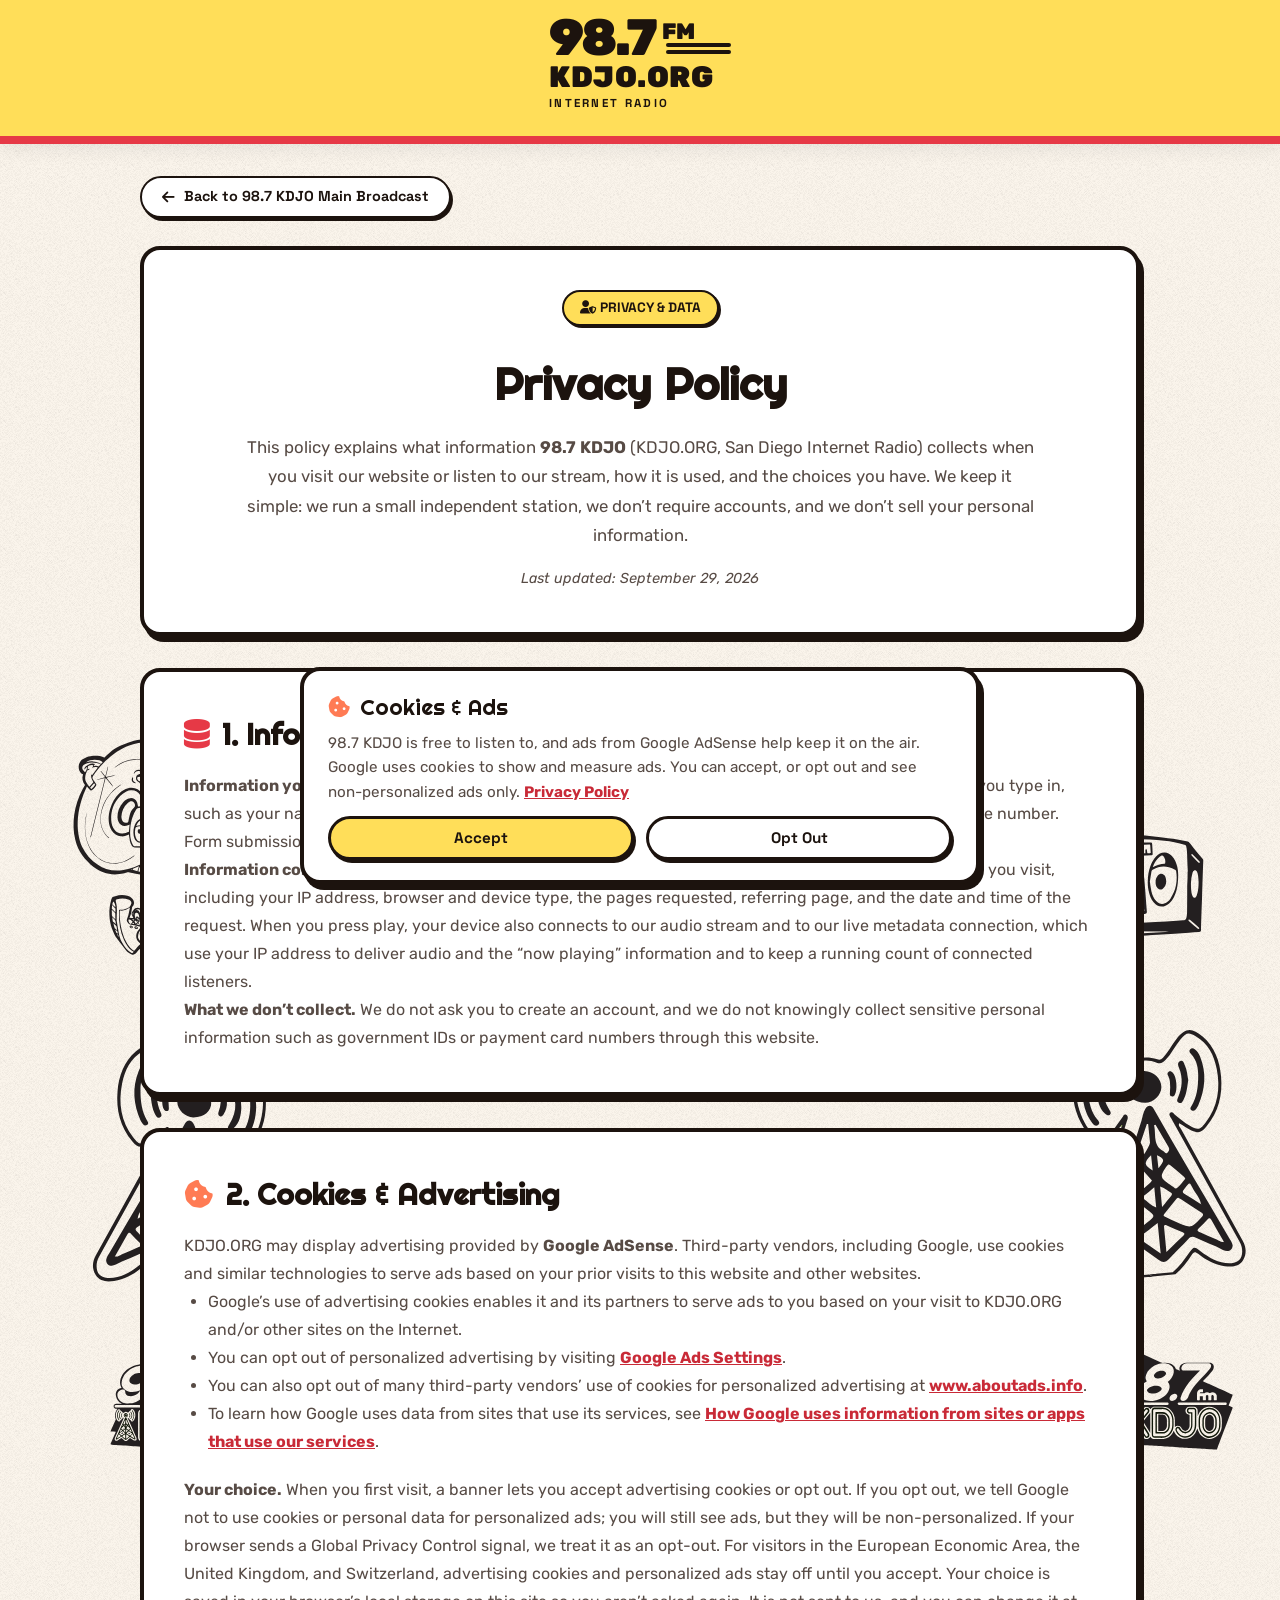
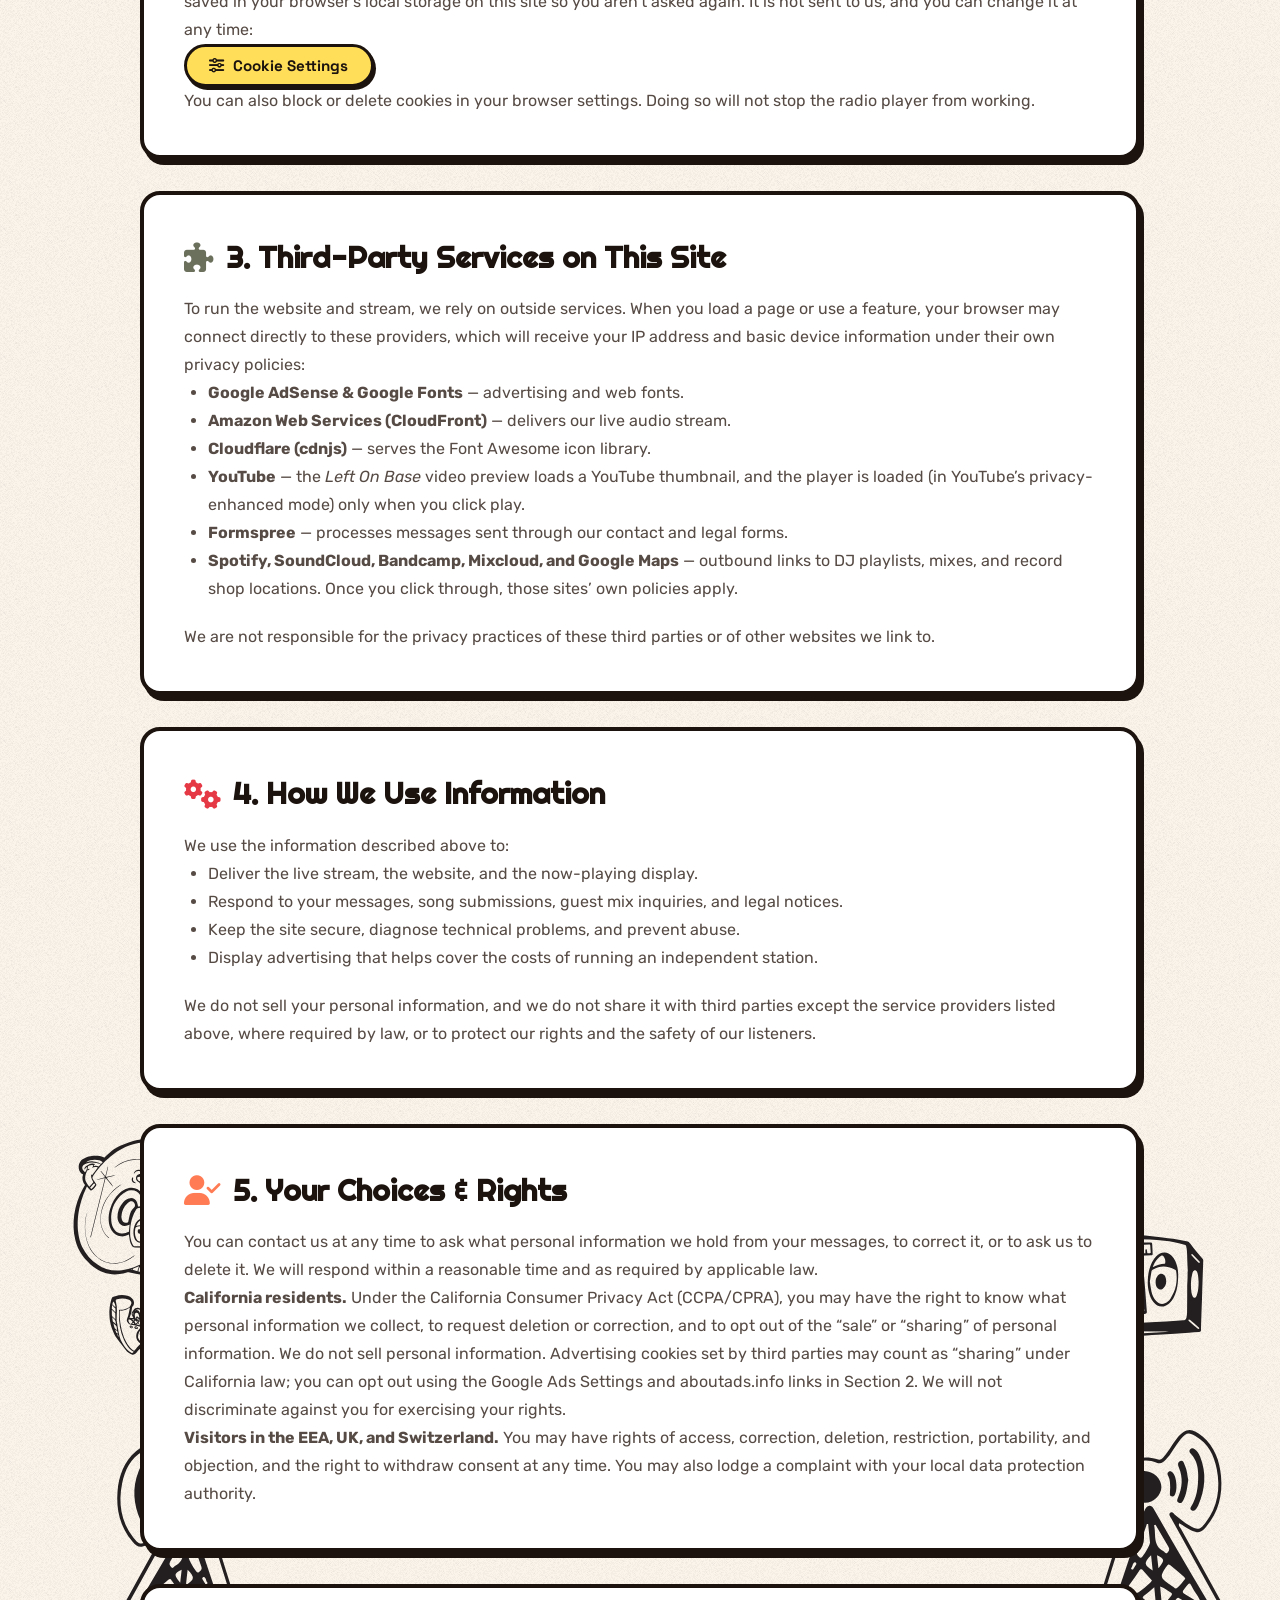
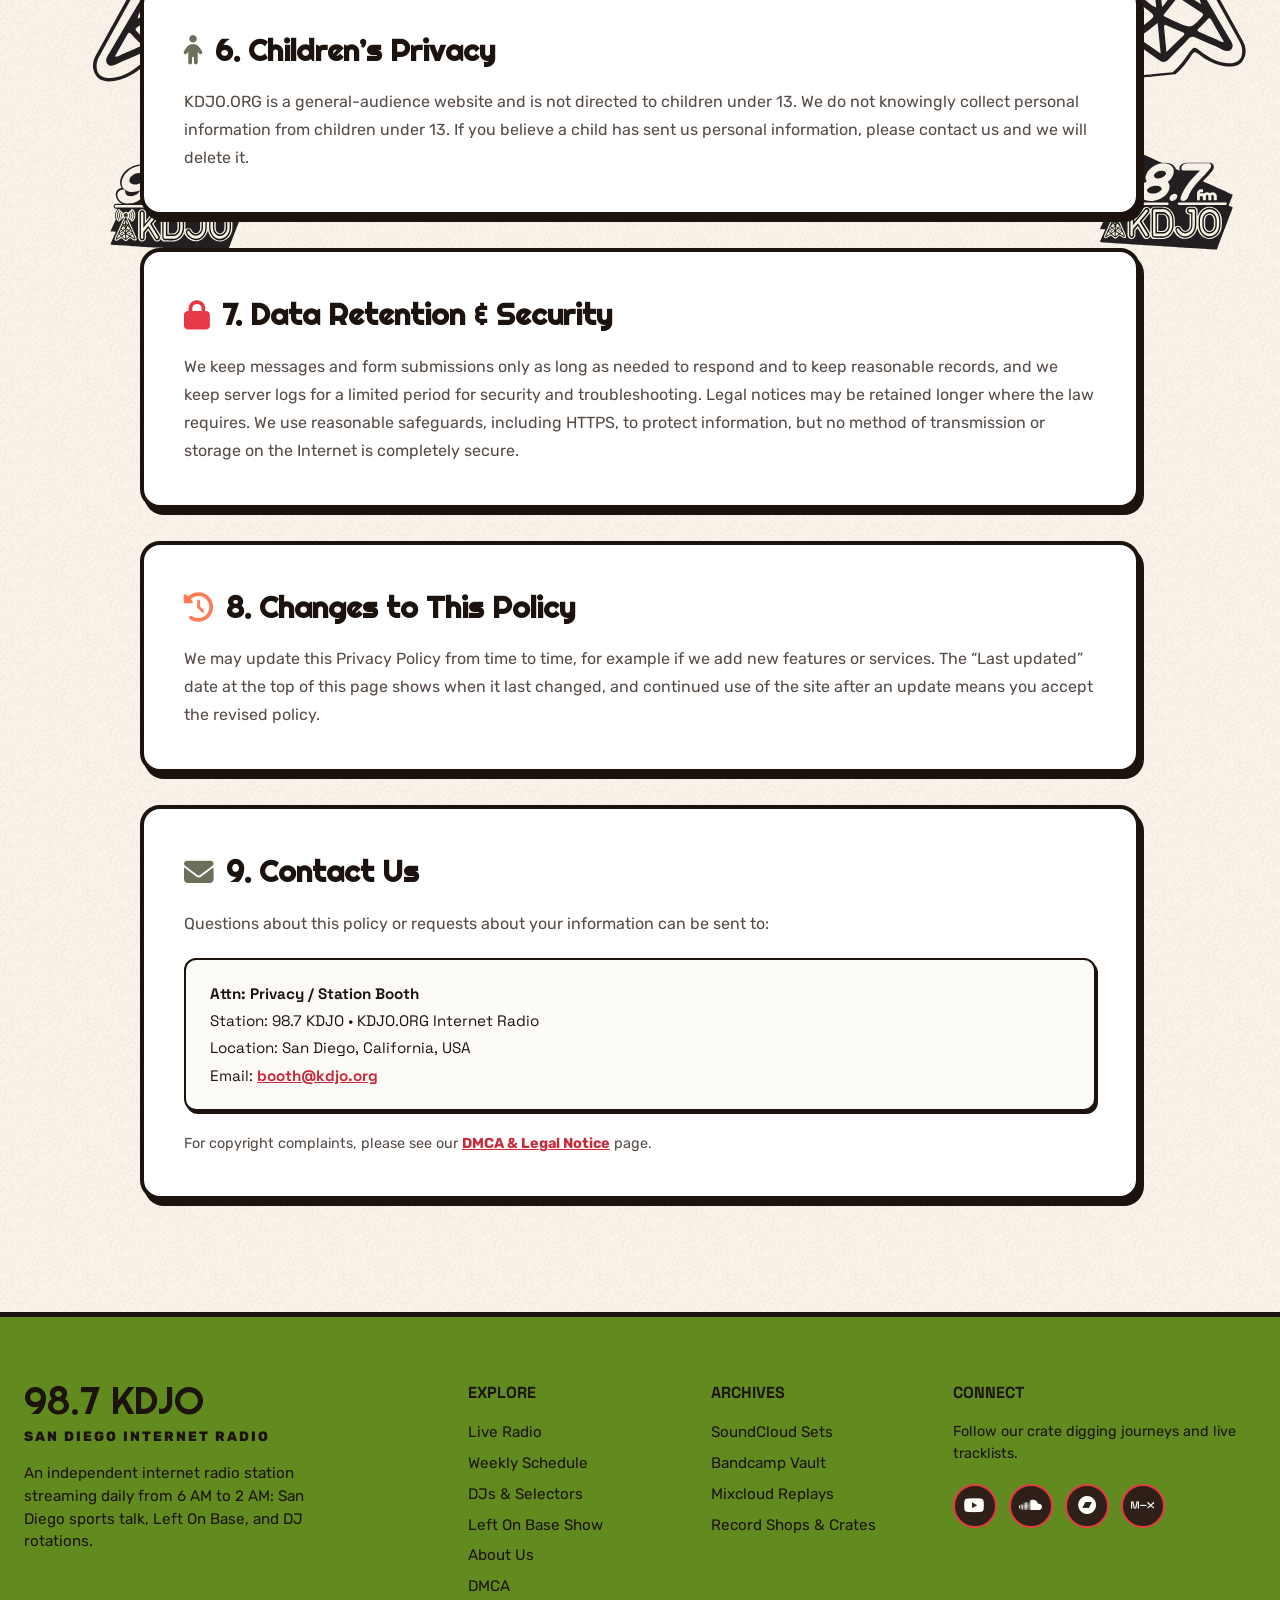
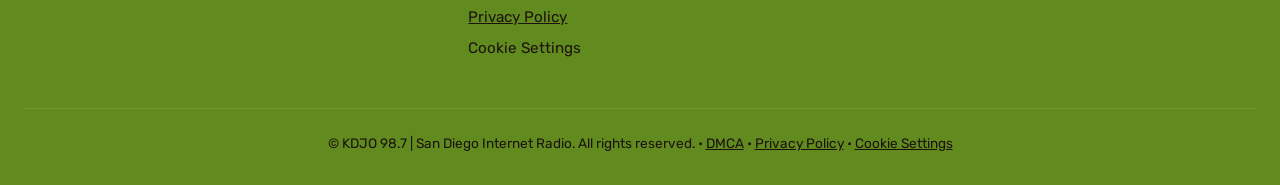
<file: privacy.html>
<!DOCTYPE html>
<html lang="en">
<head>
  <meta charset="UTF-8">
  <meta name="viewport" content="width=device-width, initial-scale=1.0, viewport-fit=cover">
  <title>Privacy Policy | 98.7 KDJO San Diego</title>
  <meta name="description" content="Privacy Policy for 98.7 KDJO San Diego Internet Radio (kdjo.org): what information we collect, how cookies and Google advertising work, and your choices.">
  <link rel="canonical" href="https://kdjo.org/privacy.html">

  <!-- Open Graph / Social -->
  <meta property="og:type" content="website">
  <meta property="og:site_name" content="98.7 KDJO">
  <meta property="og:url" content="https://kdjo.org/privacy.html">
  <meta property="og:title" content="Privacy Policy | 98.7 KDJO">
  <meta property="og:description" content="How 98.7 KDJO San Diego Internet Radio handles visitor information, cookies, and advertising.">
  <meta property="og:image" content="https://kdjo.org/images/default.png">

  <!-- Favicons -->
  <link rel="icon" type="image/png" sizes="192x192" href="/favicon-192.png?v=5">
  <link rel="icon" type="image/svg+xml" href="/images/browserico.svg?v=5">
  <link rel="icon" type="image/x-icon" href="/favicon.ico?v=5">
  <link rel="shortcut icon" href="/favicon.ico?v=5">
  <link rel="apple-touch-icon" href="/favicon-192.png?v=5">

  <!-- Google Fonts -->
  <link rel="preconnect" href="https://fonts.googleapis.com">
  <link rel="preconnect" href="https://fonts.gstatic.com" crossorigin>
  <link href="https://fonts.googleapis.com/css2?family=Righteous&family=Rubik:ital,wght@0,400;0,600;0,700;0,800;0,900;1,700&family=Space+Grotesk:wght@500;700&family=VT323&display=swap" rel="stylesheet">

  <!-- FontAwesome Icons -->
  <link rel="stylesheet" href="https://cdnjs.cloudflare.com/ajax/libs/font-awesome/6.4.0/css/all.min.css">

  <!-- External CSS -->
  <link rel="stylesheet" href="assets/css/main.css?v=10">

  <!-- Cookie & ad consent -->
  <script src="assets/js/consent.js?v=1"></script>

  <style>
    /* Styling variables consistent with legal.html / index.html */
    :root {
      --border-dark: #1C130E;
      --bg-cream: #FAF4EB;
      --bg-cream-tint: #FDFBF7;
      --ink: #1C130E;
      --text-muted: #574B45;
      --bg-header: #FFDE59;
      --rose: #E63946;
      --rose-dark: #C92A37;
      --coral: #FF7B54;
      --coral-dark: #E65A30;
      --panel-olive: #6B705C;
      --panel-olive-dark: #585C4B;
      --radius-lg: 20px;
      --radius-md: 12px;
      --radius-pill: 9999px;
      --shadow-box: 4px 6px 0 var(--border-dark);
    }

    body {
      background-color: var(--bg-cream);
      color: var(--ink);
      font-family: 'Rubik', sans-serif;
      margin: 0;
      padding: 0;
    }

    .top-header-banner {
      position: static !important;
      top: auto !important;
    }

    .legal-container {
      max-width: 1040px;
      margin: 0 auto;
      padding: 2rem 1.25rem 5rem;
    }

    .back-home-link {
      display: inline-flex;
      align-items: center;
      gap: 0.55rem;
      background: #FFFFFF;
      border: 2.5px solid var(--border-dark);
      border-radius: var(--radius-pill);
      padding: 0.5rem 1.25rem;
      font-family: 'Space Grotesk', sans-serif;
      font-weight: 700;
      font-size: 0.9rem;
      color: var(--ink);
      text-decoration: none;
      box-shadow: 2px 3px 0 var(--border-dark);
      transition: transform 0.15s ease, box-shadow 0.15s ease, background-color 0.15s ease;
      margin-bottom: 1.75rem;
      user-select: none;
    }

    .back-home-link:hover {
      background: var(--bg-cream, #FAF4EB);
      transform: translate(1px, 1px);
      box-shadow: 1px 2px 0 var(--border-dark);
    }

    .legal-card {
      background: #FFFFFF;
      border: 4px solid var(--border-dark);
      border-radius: var(--radius-lg);
      padding: 2.5rem;
      box-shadow: var(--shadow-box);
      margin-bottom: 2rem;
    }

    .legal-card h2 {
      font-family: 'Righteous', cursive;
      font-size: 1.85rem;
      color: var(--ink);
      margin-top: 0;
      margin-bottom: 1rem;
      display: flex;
      align-items: center;
      gap: 0.75rem;
    }

    .legal-card p, .legal-card li {
      font-size: 1rem;
      line-height: 1.75;
      color: var(--text-muted);
    }

    .legal-card ul, .legal-card ol {
      padding-left: 1.5rem;
      margin-bottom: 1.25rem;
    }

    .legal-card a {
      color: var(--rose-dark);
      font-weight: 700;
    }

    .legal-badge {
      display: inline-block;
      background: var(--bg-header);
      border: 2.5px solid var(--border-dark);
      border-radius: var(--radius-pill);
      padding: 0.35rem 1rem;
      font-family: 'Space Grotesk', sans-serif;
      font-weight: 800;
      font-size: 0.85rem;
      box-shadow: 2px 2px 0 var(--border-dark);
      margin-bottom: 1rem;
      text-transform: uppercase;
    }

    .agent-box {
      background: var(--bg-cream-tint);
      border: 2.5px solid var(--border-dark);
      border-radius: var(--radius-md);
      padding: 1.25rem 1.5rem;
      font-family: 'Space Grotesk', monospace;
      font-size: 0.95rem;
      line-height: 1.8;
      margin: 1.25rem 0;
      box-shadow: 2px 3px 0 var(--border-dark);
    }

    .cookie-settings-btn {
      display: inline-flex;
      align-items: center;
      gap: 0.55rem;
      background: var(--bg-header);
      border: 3px solid var(--border-dark);
      border-radius: var(--radius-pill);
      padding: 0.55rem 1.4rem;
      font-family: 'Space Grotesk', sans-serif;
      font-weight: 800;
      font-size: 0.95rem;
      color: var(--ink);
      cursor: pointer;
      box-shadow: 2px 3px 0 var(--border-dark);
      transition: transform 0.15s ease, box-shadow 0.15s ease;
    }

    .cookie-settings-btn:hover {
      transform: translate(1px, 1px);
      box-shadow: 1px 2px 0 var(--border-dark);
    }

    @media (max-width: 600px) {
      .legal-card { padding: 1.5rem; }
      .legal-card h2 { font-size: 1.5rem; }
    }
  </style>
</head>
<body>

  <!-- Static Top Header Banner -->
  <header class="top-header-banner" style="position: static !important; justify-content: center;">
    <div class="header-inner" style="justify-content: center;">
      <div class="brand-logo-block" style="cursor: default; text-decoration: none; user-select: none;">
        <div class="brand-freq-row">
          <span class="freq-number">98.7</span>
          <div class="fm-block">
            <span class="fm-text">FM</span>
            <div class="speed-lines">
              <div class="speed-line"></div>
              <div class="speed-line"></div>
            </div>
          </div>
        </div>
        <div class="brand-domain">KDJO.ORG</div>
        <div style="font-family:'Space Grotesk',sans-serif; font-weight:800; font-size:0.72rem; letter-spacing:0.2em; text-transform:uppercase; margin-top:4px; color:var(--ink2);">Internet Radio</div>
      </div>
    </div>
  </header>

  <!-- Main Content Container -->
  <main class="legal-container">

    <div>
      <a href="index.html" class="back-home-link" aria-label="Back to 98.7 KDJO Main Broadcast">
        <i class="fa-solid fa-arrow-left"></i> Back to 98.7 KDJO Main Broadcast
      </a>
    </div>

    <!-- Introduction Header Card -->
    <div class="legal-card" style="text-align:center;">
      <span class="legal-badge"><i class="fa-solid fa-user-shield"></i> Privacy &amp; Data</span>
      <h1 style="font-family:'Righteous', cursive; font-size: clamp(2rem, 4vw, 2.8rem); margin: 0.5rem 0 1rem; color: var(--ink);">
        Privacy Policy
      </h1>
      <p style="max-width: 800px; margin: 0 auto; font-size: 1.05rem;">
        This policy explains what information <strong>98.7 KDJO</strong> (KDJO.ORG, San Diego Internet Radio) collects when you visit our website or listen to our stream, how it is used, and the choices you have. We keep it simple: we run a small independent station, we don&rsquo;t require accounts, and we don&rsquo;t sell your personal information.
      </p>
      <p style="max-width: 800px; margin: 1rem auto 0; font-size: 0.9rem;">
        <em>Last updated: September 29, 2026</em>
      </p>
    </div>

    <!-- 1. Information We Collect -->
    <div class="legal-card">
      <h2><i class="fa-solid fa-database" style="color:var(--rose);"></i> 1. Information We Collect</h2>
      <p><strong>Information you send us.</strong> When you use the contact form or the DMCA/legal form, we receive the details you type in, such as your name, email address, subject, message, and (for legal notices) your mailing address and phone number. Form submissions are handled by our form provider, Formspree, and delivered to our station inbox.</p>
      <p><strong>Information collected automatically.</strong> Like most websites, our web server records standard log data when you visit, including your IP address, browser and device type, the pages requested, referring page, and the date and time of the request. When you press play, your device also connects to our audio stream and to our live metadata connection, which use your IP address to deliver audio and the &ldquo;now playing&rdquo; information and to keep a running count of connected listeners.</p>
      <p><strong>What we don&rsquo;t collect.</strong> We do not ask you to create an account, and we do not knowingly collect sensitive personal information such as government IDs or payment card numbers through this website.</p>
    </div>

    <!-- 2. Cookies & Advertising -->
    <div class="legal-card">
      <h2><i class="fa-solid fa-cookie-bite" style="color:var(--coral);"></i> 2. Cookies &amp; Advertising</h2>
      <p>KDJO.ORG may display advertising provided by <strong>Google AdSense</strong>. Third-party vendors, including Google, use cookies and similar technologies to serve ads based on your prior visits to this website and other websites.</p>
      <ul>
        <li>Google&rsquo;s use of advertising cookies enables it and its partners to serve ads to you based on your visit to KDJO.ORG and/or other sites on the Internet.</li>
        <li>You can opt out of personalized advertising by visiting <a href="https://adssettings.google.com" target="_blank" rel="noopener noreferrer">Google Ads Settings</a>.</li>
        <li>You can also opt out of many third-party vendors&rsquo; use of cookies for personalized advertising at <a href="https://www.aboutads.info" target="_blank" rel="noopener noreferrer">www.aboutads.info</a>.</li>
        <li>To learn how Google uses data from sites that use its services, see <a href="https://policies.google.com/technologies/partner-sites" target="_blank" rel="noopener noreferrer">How Google uses information from sites or apps that use our services</a>.</li>
      </ul>
      <p><strong>Your choice.</strong> When you first visit, a banner lets you accept advertising cookies or opt out. If you opt out, we tell Google not to use cookies or personal data for personalized ads; you will still see ads, but they will be non-personalized. If your browser sends a Global Privacy Control signal, we treat it as an opt-out. For visitors in the European Economic Area, the United Kingdom, and Switzerland, advertising cookies and personalized ads stay off until you accept. Your choice is saved in your browser&rsquo;s local storage on this site so you aren&rsquo;t asked again. It is not sent to us, and you can change it at any time:</p>
      <p><button type="button" class="cookie-settings-btn" data-cookie-settings><i class="fa-solid fa-sliders"></i> Cookie Settings</button></p>
      <p>You can also block or delete cookies in your browser settings. Doing so will not stop the radio player from working.</p>
    </div>

    <!-- 3. Third-Party Services -->
    <div class="legal-card">
      <h2><i class="fa-solid fa-puzzle-piece" style="color:var(--panel-olive);"></i> 3. Third-Party Services on This Site</h2>
      <p>To run the website and stream, we rely on outside services. When you load a page or use a feature, your browser may connect directly to these providers, which will receive your IP address and basic device information under their own privacy policies:</p>
      <ul>
        <li><strong>Google AdSense &amp; Google Fonts</strong> &mdash; advertising and web fonts.</li>
        <li><strong>Amazon Web Services (CloudFront)</strong> &mdash; delivers our live audio stream.</li>
        <li><strong>Cloudflare (cdnjs)</strong> &mdash; serves the Font Awesome icon library.</li>
        <li><strong>YouTube</strong> &mdash; the <em>Left On Base</em> video preview loads a YouTube thumbnail, and the player is loaded (in YouTube&rsquo;s privacy-enhanced mode) only when you click play.</li>
        <li><strong>Formspree</strong> &mdash; processes messages sent through our contact and legal forms.</li>
        <li><strong>Spotify, SoundCloud, Bandcamp, Mixcloud, and Google Maps</strong> &mdash; outbound links to DJ playlists, mixes, and record shop locations. Once you click through, those sites&rsquo; own policies apply.</li>
      </ul>
      <p>We are not responsible for the privacy practices of these third parties or of other websites we link to.</p>
    </div>

    <!-- 4. How We Use Information -->
    <div class="legal-card">
      <h2><i class="fa-solid fa-gears" style="color:var(--rose);"></i> 4. How We Use Information</h2>
      <p>We use the information described above to:</p>
      <ul>
        <li>Deliver the live stream, the website, and the now-playing display.</li>
        <li>Respond to your messages, song submissions, guest mix inquiries, and legal notices.</li>
        <li>Keep the site secure, diagnose technical problems, and prevent abuse.</li>
        <li>Display advertising that helps cover the costs of running an independent station.</li>
      </ul>
      <p>We do not sell your personal information, and we do not share it with third parties except the service providers listed above, where required by law, or to protect our rights and the safety of our listeners.</p>
    </div>

    <!-- 5. Your Choices & Rights -->
    <div class="legal-card">
      <h2><i class="fa-solid fa-user-check" style="color:var(--coral);"></i> 5. Your Choices &amp; Rights</h2>
      <p>You can contact us at any time to ask what personal information we hold from your messages, to correct it, or to ask us to delete it. We will respond within a reasonable time and as required by applicable law.</p>
      <p><strong>California residents.</strong> Under the California Consumer Privacy Act (CCPA/CPRA), you may have the right to know what personal information we collect, to request deletion or correction, and to opt out of the &ldquo;sale&rdquo; or &ldquo;sharing&rdquo; of personal information. We do not sell personal information. Advertising cookies set by third parties may count as &ldquo;sharing&rdquo; under California law; you can opt out using the Google Ads Settings and aboutads.info links in Section 2. We will not discriminate against you for exercising your rights.</p>
      <p><strong>Visitors in the EEA, UK, and Switzerland.</strong> You may have rights of access, correction, deletion, restriction, portability, and objection, and the right to withdraw consent at any time. You may also lodge a complaint with your local data protection authority.</p>
    </div>

    <!-- 6. Children's Privacy -->
    <div class="legal-card">
      <h2><i class="fa-solid fa-child" style="color:var(--panel-olive);"></i> 6. Children&rsquo;s Privacy</h2>
      <p>KDJO.ORG is a general-audience website and is not directed to children under 13. We do not knowingly collect personal information from children under 13. If you believe a child has sent us personal information, please contact us and we will delete it.</p>
    </div>

    <!-- 7. Retention & Security -->
    <div class="legal-card">
      <h2><i class="fa-solid fa-lock" style="color:var(--rose);"></i> 7. Data Retention &amp; Security</h2>
      <p>We keep messages and form submissions only as long as needed to respond and to keep reasonable records, and we keep server logs for a limited period for security and troubleshooting. Legal notices may be retained longer where the law requires. We use reasonable safeguards, including HTTPS, to protect information, but no method of transmission or storage on the Internet is completely secure.</p>
    </div>

    <!-- 8. Changes -->
    <div class="legal-card">
      <h2><i class="fa-solid fa-clock-rotate-left" style="color:var(--coral);"></i> 8. Changes to This Policy</h2>
      <p>We may update this Privacy Policy from time to time, for example if we add new features or services. The &ldquo;Last updated&rdquo; date at the top of this page shows when it last changed, and continued use of the site after an update means you accept the revised policy.</p>
    </div>

    <!-- 9. Contact -->
    <div class="legal-card">
      <h2><i class="fa-solid fa-envelope" style="color:var(--panel-olive);"></i> 9. Contact Us</h2>
      <p>Questions about this policy or requests about your information can be sent to:</p>
      <div class="agent-box">
        <strong>Attn: Privacy / Station Booth</strong><br>
        Station: 98.7 KDJO &bull; KDJO.ORG Internet Radio<br>
        Location: San Diego, California, USA<br>
        Email: <a href="mailto:booth@kdjo.org">booth@kdjo.org</a>
      </div>
      <p style="font-size:0.9rem;">
        For copyright complaints, please see our <a href="legal.html">DMCA &amp; Legal Notice</a> page.
      </p>
    </div>

  </main>

  <!-- Site Footer -->
  <footer class="site-footer">
    <div class="footer-inner">
      <div>
        <div style="font-family:'Righteous'; font-size:2.4rem; color:var(--bg-header); line-height:1;">98.7 KDJO</div>
        <div style="font-weight:800; font-size:0.85rem; letter-spacing:2px; color:var(--coral); margin: 6px 0 1rem;">SAN DIEGO INTERNET RADIO</div>
        <p style="color:#A89B93; font-size:0.95rem; max-width:320px;">
          An independent internet radio station streaming daily from 6 AM to 2 AM: San Diego sports talk, Left On Base, and DJ rotations.
        </p>
      </div>

      <div>
        <h4 style="font-family:'Space Grotesk'; text-transform:uppercase; margin-bottom:1rem;">Explore</h4>
        <div style="display:flex; flex-direction:column; gap:0.5rem; font-size:0.95rem; color:#D1C7C0;">
          <a href="index.html#tuner-station" style="color:inherit; text-decoration:none;">Live Radio</a>
          <a href="index.html#schedule" style="color:inherit; text-decoration:none;">Weekly Schedule</a>
          <a href="index.html#about-us" style="color:inherit; text-decoration:none;">DJs &amp; Selectors</a>
          <a href="index.html#left-on-base" style="color:inherit; text-decoration:none;">Left On Base Show</a>
          <a href="about.html" class="footer-link" style="color:inherit; text-decoration:none;">About Us</a>
          <a href="legal.html" class="footer-link" style="color:inherit; text-decoration:none;">DMCA</a>
          <a href="privacy.html" class="footer-link" style="color:inherit; text-decoration:underline;">Privacy Policy</a>
          <a href="#" data-cookie-settings class="footer-link" style="color:inherit; text-decoration:none;">Cookie Settings</a>
        </div>
      </div>

      <div>
        <h4 style="font-family:'Space Grotesk'; text-transform:uppercase; margin-bottom:1rem;">Archives</h4>
        <div style="display:flex; flex-direction:column; gap:0.5rem; font-size:0.95rem; color:#D1C7C0;">
          <a href="https://soundcloud.com/dojo_daniel" target="_blank" rel="noopener noreferrer" style="color:inherit; text-decoration:none;">SoundCloud Sets</a>
          <a href="https://dojodaniel.bandcamp.com" target="_blank" rel="noopener noreferrer" style="color:inherit; text-decoration:none;">Bandcamp Vault</a>
          <a href="https://www.mixcloud.com/DojoDaniel/" target="_blank" rel="noopener noreferrer" style="color:inherit; text-decoration:none;">Mixcloud Replays</a>
          <a href="index.html#gallery" style="color:inherit; text-decoration:none;">Record Shops &amp; Crates</a>
        </div>
      </div>

      <div>
        <h4 style="font-family:'Space Grotesk'; text-transform:uppercase; margin-bottom:1rem;">Connect</h4>
        <p style="color:#A89B93; font-size:0.9rem; margin-bottom:1.2rem;">Follow our crate digging journeys and live tracklists.</p>
        <div>
          <a href="https://www.youtube.com/@LeftOnBaseFM" target="_blank" rel="noopener noreferrer" class="social-btn" aria-label="YouTube"><i class="fa-brands fa-youtube"></i></a>
          <a href="https://soundcloud.com/dojo_daniel" target="_blank" rel="noopener noreferrer" class="social-btn" aria-label="SoundCloud"><i class="fa-brands fa-soundcloud"></i></a>
          <a href="https://dojodaniel.bandcamp.com" target="_blank" rel="noopener noreferrer" class="social-btn" aria-label="Bandcamp"><i class="fa-brands fa-bandcamp"></i></a>
          <a href="https://www.mixcloud.com/DojoDaniel/" target="_blank" rel="noopener noreferrer" class="social-btn" aria-label="Mixcloud"><i class="fa-brands fa-mixcloud"></i></a>
        </div>
      </div>
    </div>

    <div style="border-top:1px solid rgba(255,255,255,0.1); padding-top:1.5rem; text-align:center; font-size:0.85rem; color:#8C7E75;">
      &copy; KDJO 98.7 | San Diego Internet Radio. All rights reserved. &bull; <a href="legal.html" class="footer-link" style="color:#A89B93; text-decoration:underline;">DMCA</a> &bull; <a href="privacy.html" class="footer-link" style="color:#A89B93; text-decoration:underline;">Privacy Policy</a> &bull; <a href="#" data-cookie-settings class="footer-link" style="color:#A89B93; text-decoration:underline;">Cookie Settings</a>
    </div>
  </footer>

</body>
</html>
</file>
<file: assets/css/main.css>
:root {
  /* --- TOP HEADER COLORS & GLOBAL VARIABLES (Edit these to customize theme colors) --- */
  --bg-header: #628B1F;         /* Top banner background color */
  --bg-header-bottom: #628B1F;  /* Bottom accent color for header */
  --bg-yellow: #fffdf7;
  --bg-white: #fffdf7;
  --bg-cream: #E4E3C1;          /* Main page background color */
  --bg-cream-tint: #FFF0F2;     /* Card background tint */
  --panel-olive: #809C25;       /* Olive panel badge color */
  --panel-olive-dark: #667D1E;  /* Dark olive text/accent color */
  --panel-olive-shadow: #4A5C13;/* Olive shadow accent */
  --rose: #ad1b45;              /* Primary rose/pink accent color */
  --rose1: #F43F5E;;              /* Primary rose/pink accent color */
  --rose-dark: #BE123C;         /* Dark rose text/border accent */
  --rose-shadow: #880D28;       /* Rose shadow accent */
  --coral: #628B1F;             /* Coral accent color */
  --coral-dark: #EA580C;        /* Dark coral accent color */
  --ink: #4b190c;               /* Primary dark text color */
  --ink2: #1C130E;              /* Darkest ink/border color */
  --text-muted: #ad1b45;        /* Subdued text color */
  --border-dark: #ad1b45;       /* Main element border color */
  --border-darkbk: #1C130E;
  --lob: #56473d;
  --lobbd: #ffc528;
  /* --- RADIUS, SHADOWS, & TRANSITIONS --- */
  --radius-sm: 8px;             /* Small border radius */
  --radius-md: 14px;            /* Medium border radius */
  --radius-lg: 24px;            /* Large border radius */
  --radius-pill: 9999px;        /* Fully rounded pill radius */
  --shadow-pill: 3px 4px 0px #ad1b45; /* Shadow for pill buttons */
  --shadow-pillbk: 3px 4px 0px #2f241c;
  --shadow-box: 5px 6px 0px #ad1b45;  /* Shadow for boxes/cards */
  --shadow-lob: 5px 6px 0px #ffc528;  /* Shadow for boxes/cards */
  --transition-snap: all 0.18s cubic-bezier(0.2, 0.9, 0.3, 1); /* Snappy transition effect */
}

/* --- UNIVERSAL RESET --- */
* {
  box-sizing: border-box;
  margin: 0;
  padding: 0;
}

html {
  scroll-behavior: smooth;
}

/* --- BODY & PAGE BACKGROUND --- */
body {
  background-color: var(--bg-cream);
  
  /* Layer 1: bk.svg, Layer 2: paper.png */
  background-image: url('images/bk.svg'), url('images/paper.png');
  background-repeat: repeat-y, repeat;
  background-position: top center, top left;
  background-attachment: scroll, scroll;
  background-size: 100% 2000px, auto;

  color: var(--ink);
  font-family: 'Rubik', sans-serif;
  overflow-x: hidden;
  line-height: 1.5;
}

/* -------------------------------------------------------------
 * Top Header Banner Styling
 * ------------------------------------------------------------- */
.top-header-banner {
  background-color: var(--bg-header);
  border-bottom: 8px solid var(--rose);
  padding: 1rem 1.5rem 1.5rem;
  position: sticky;
  top: 0;
  z-index: 100;
  box-shadow: 0 4px 20px rgba(0, 0, 0, 0.08);
}

.header-inner {
  max-width: 1440px;
  margin: 0 auto;
  display: flex;
  align-items: center;
  justify-content: space-between;
  position: relative;
  min-height: 85px;
}

/* --- Brand Logo Block (Left Side) --- */
.brand-logo-block {
  display: flex;
  flex-direction: column;
  text-decoration: none;
  color: var(--ink2);
  z-index: 2;
}

.brand-freq-row {
  display: flex;
  align-items: center;
  gap: 0.4rem;
  line-height: 0.85;
}

.freq-number {
  font-family: 'Rubik', sans-serif;
  font-size: 3.2rem;
  font-weight: 900;
  letter-spacing: -0.05em;
  color: var(--ink2);
}

.fm-block {
  display: flex;
  flex-direction: column;
  position: relative;
}

.fm-text {
  font-family: 'Rubik', sans-serif;
  font-size: 1.4rem;
  font-weight: 900;
  line-height: 1;
}

.speed-lines {
  display: flex;
  flex-direction: column;
  gap: 3px;
  margin-left: 4px;
  width: 65px;
}

.speed-line {
  height: 4px;
  background-color: var(--ink2);
  border-radius: 2px;
}

.brand-domain {
  font-family: 'Rubik', sans-serif;
  font-size: 1.85rem;
  font-weight: 900;
  letter-spacing: 0.02em;
  line-height: 1;
  margin-top: 2px;
  color: var(--ink2);
}

/* --- Center Navigation & Status Pill --- */
.header-center-nav {
  position: absolute;
  left: 50%;
  top: 50%;
  transform: translate(-50%, -50%);
  display: flex;
  flex-direction: column;
  align-items: center !important;
  justify-content: center !important;
  text-align: center !important;
  width: auto;
  pointer-events: auto;
  z-index: 5;
}

.live-broadcast-pill {
  background: #2e2009 !important;
  border: 3px solid var(--border-dark, #1C130E) !important;
  border-radius: 9999px !important;
  box-shadow: 2px 3px 0px var(--border-dark, #1C130E) !important;
  padding: 0.35rem 1.1rem !important;
  display: inline-flex !important;
  align-items: center !important;
  justify-content: center !important;
  gap: 0.5rem !important;
  font-family: 'Space Grotesk', sans-serif !important;
  font-size: 0.88rem !important;
  font-weight: 700 !important;
  color: var(--ink, #1C130E) !important;
  margin: 0 auto 0.65rem auto !important;
  width: fit-content !important;
  user-select: none !important;
}

.live-dot {
  width: 10px;
  height: 10px;
  background: var(--rose);
  border-radius: 50%;
  display: inline-block;
  box-shadow: 0 0 8px var(--rose);
  animation: livePulse 1.8s infinite ease-in-out;
}

@keyframes livePulse {
  0%, 100% { transform: scale(1); opacity: 1; }
  50% { transform: scale(1.3); opacity: 0.7; }
}

.nav-pill-group {
  display: flex;
  align-items: center;
  gap: 0.9rem;
  position: relative;
}

.nav-pill {
  background: #FFFFFF;
  color: var(--ink);
  text-decoration: none;
  font-family: 'Rubik', sans-serif;
  font-weight: 700;
  font-size: 0.95rem;
  padding: 0.65rem 1.6rem;
  border: 3px solid var(--border-dark);
  border-radius: var(--radius-pill);
  box-shadow: var(--shadow-pill);
  transition: var(--transition-snap);
  position: relative;
  white-space: nowrap;
}

.nav-pill:hover {
  transform: translate(1px, 2px);
  box-shadow: 2px 2px 0px var(--border-dark);
  background: #FFFDF8;
}

.nav-pill.active {
  background: #FFFFFF;
}

.nav-pill.active::after {
  display: none !important;
}

/* --- Header Sticker & Mobile Menu Toggle --- */
.header-sticker-col {
  display: flex !important;
  align-items: center !important;
  justify-content: flex-end !important;
  gap: 0.75rem !important;
  height: auto !important;
  z-index: 2;
}

.sd-sticker {
  display: inline-flex;
  flex-direction: column;
  align-items: center;
  transform: rotate(8deg);
  cursor: pointer;
  user-select: none;
  transition: transform 0.25s cubic-bezier(0.18, 0.89, 0.32, 1.28);
}

.sd-sticker:hover {
  transform: rotate(0deg) scale(1.08);
}

@media (max-width: 640px) {
  .sd-sticker img {
    height: 56px !important;
  }
  .header-sticker-col {
    gap: 0.5rem !important;
  }
}

.sd-curved-text {
  font-family: 'Righteous', cursive;
  font-size: 1.85rem;
  line-height: 0.9;
  color: #FFFDF8;
  text-shadow: 
    -2px -2px 0 var(--border-dark),  
     2px -2px 0 var(--border-dark),
    -2px  2px 0 var(--border-dark),
     2px  2px 0 var(--border-dark),
     4px  4px 0 var(--border-dark);
  letter-spacing: -0.02em;
}

.sd-based-text {
  font-family: 'Righteous', cursive;
  font-size: 1.7rem;
  line-height: 0.9;
  color: #FFFDF8;
  text-shadow: 
    -2px -2px 0 var(--border-dark),  
     2px -2px 0 var(--border-dark),
    -2px  2px 0 var(--border-dark),
     2px  2px 0 var(--border-dark),
     4px  4px 0 var(--border-dark);
  letter-spacing: 0.05em;
}

.mobile-menu-toggle {
  display: none;
  align-items: center !important;
  justify-content: center !important;
  width: 44px !important;
  height: 44px !important;
  min-width: 44px !important;
  min-height: 44px !important;
  max-width: 44px !important;
  max-height: 44px !important;
  padding: 0 !important;
  margin: 0 !important;
  line-height: 1 !important;
  align-self: center !important;
  flex-shrink: 0 !important;
  background: #FFFFFF !important;
  border: 3px solid var(--border-dark) !important;
  box-shadow: 2px 2px 0 var(--border-dark) !important;
  border-radius: var(--radius-sm) !important;
  font-size: 1.25rem !important;
  color: var(--ink) !important;
  cursor: pointer;
  transition: var(--transition-snap);
}

.mobile-menu-toggle i {
  display: flex;
  align-items: center;
  justify-content: center;
  line-height: 1;
  margin: 0;
  padding: 0;
}

.mobile-menu-toggle:hover {
  transform: translate(1px, 1px);
  box-shadow: 1px 1px 0 var(--border-dark) !important;
}

.mobile-nav-drawer {
  display: none;
  position: absolute;
  top: 100%;
  left: 0;
  right: 0;
  background: var(--bg-header);
  border-bottom: 4px solid var(--border-dark);
  padding: 1.25rem;
  flex-direction: column;
  gap: 0.8rem;
  box-shadow: 0 10px 20px rgba(0,0,0,0.15);
  z-index: 99;
}

.mobile-nav-drawer.open {
  display: flex;
}

/* -------------------------------------------------------------
 * Hero Stage
 * ------------------------------------------------------------- */
.hero-stage {
  position: relative;
  padding: 3rem 1.5rem;
  display: flex;
  flex-direction: column;
  align-items: center;
  justify-content: center;
  background: transparent;
  overflow: hidden;
}

/* -------------------------------------------------------------
 * Embedded Radio Player Frame Container
 * ------------------------------------------------------------- */
.player-embed-container {
  position: relative;
  z-index: 10;
  max-width: 1380px;
  width: 100%;
  background: #fffdf7;
  border: 4px solid var(--border-dark);
  border-radius: 28px;
  box-shadow: var(--shadow-box), 0 20px 40px rgba(0,0,0,0.08);
  overflow: hidden;
  margin: 0 auto;
  transition: var(--transition-snap);
}

.player-iframe {
  width: 100%;
  min-height: 560px;
  display: block;
  border: none;
  background-color: transparent;
  transition: height 0.25s ease;
}

@media (max-width: 1200px) {
  .player-iframe {
    min-height: 420px;
  }
}

/* -------------------------------------------------------------
 * Section Structure & Headers
 * ------------------------------------------------------------- */
.section-wrap {
  padding: 5rem 1.5rem;
  max-width: 1380px;
  margin: 0 auto;
  transition: padding 0.25s ease;
}

.section-title-wrap {
  text-align: center;
  max-width: 720px;
  margin: 0 auto 3rem;
  transition: margin-bottom 0.25s ease;
}

.section-badge {
  display: inline-flex;
  align-items: center;
  gap: 0.4rem;
  padding: 0.35rem 1rem;
  border-radius: var(--radius-pill);
  font-family: 'Space Grotesk', sans-serif;
  font-size: 0.85rem;
  font-weight: 700;
  text-transform: uppercase;
  letter-spacing: 0.08em;
  border: 2px solid var(--ink2);
  box-shadow: 2px 2px 0 var(--ink2);
  background: var(--bg-white);
  color: var(--ink2);
  margin-bottom: 0.75rem;
}

.section-heading {
  font-family: 'Righteous', cursive;
  font-size: clamp(2.2rem, 4.5vw, 3.5rem);
  line-height: 1.1;
  color: var(--ink2);
  margin-bottom: 0.75rem;
}

.section-desc {
  font-size: 1.1rem;
  color: var(--ink2);
}

/* -------------------------------------------------------------
 * Section & Box Minimize Styles
 * ------------------------------------------------------------- */
.section-toggle-btn {
  background: #FFFFFF;
  border: 2.5px solid var(--border-dark);
  border-radius: var(--radius-pill);
  box-shadow: 2px 3px 0 var(--border-dark);
  font-family: 'Space Grotesk', sans-serif;
  font-weight: 700;
  font-size: 0.85rem;
  color: var(--ink);
  padding: 0.35rem 1rem;
  cursor: pointer;
  display: inline-flex;
  align-items: center;
  gap: 0.45rem;
  transition: all 0.18s cubic-bezier(0.2, 0.9, 0.3, 1);
  margin-top: 0.85rem;
  user-select: none;
}

.section-toggle-btn:hover {
  background: var(--bg-white);
  transform: translate(1px, 1px);
  box-shadow: 1px 2px 0 var(--border-dark);
}

.section-collapsible {
  transition: opacity 0.25s ease;
}

.section-collapsible.minimized {
  display: none !important;
}

.section-wrap.is-minimized,
.section-wrap:has(> .section-collapsible.minimized) {
  padding-top: 1.25rem !important;
  padding-bottom: 1.25rem !important;
}

.section-wrap.is-minimized .section-title-wrap,
.section-wrap:has(> .section-collapsible.minimized) .section-title-wrap {
  margin-bottom: 0 !important;
}

/* --- Box-Level Minimize Buttons for DJs & Artists --- */
.box-toggle-btn {
  background: #FFFFFF;
  border: 2px solid var(--border-dark);
  border-radius: var(--radius-pill);
  box-shadow: 2px 2px 0 var(--border-dark);
  font-family: 'Space Grotesk', sans-serif;
  font-weight: 700;
  font-size: 0.8rem;
  color: var(--ink);
  padding: 0.25rem 0.85rem;
  cursor: pointer;
  display: inline-flex;
  align-items: center;
  gap: 0.35rem;
  transition: var(--transition-snap);
  user-select: none;
}

.box-toggle-btn:hover {
  background: var(--bg-cream-tint);
  transform: translate(1px, 1px);
  box-shadow: 1px 1px 0 var(--border-dark);
}

.box-collapsible {
  transition: opacity 0.25s ease;
}

.box-collapsible.minimized {
  display: none !important;
}

.dj-box {
  transition: padding 0.25s ease, margin 0.25s ease;
}

.dj-box.is-minimized {
  padding-top: 1.25rem !important;
  padding-bottom: 1.25rem !important;
  margin-bottom: 1.25rem !important;
}

.dj-artist-credit {
  background: var(--bg-cream-tint);
  border: 2px dashed var(--border-dark);
  border-radius: var(--radius-sm);
  padding: 0.65rem 1rem;
  font-family: 'Space Grotesk', sans-serif;
  font-size: 0.85rem;
  color: var(--ink);
  display: flex;
  align-items: center;
  gap: 0.55rem;
  margin-top: 1.25rem;
}

/* -------------------------------------------------------------
 * Schedule Grid & Cards
 * ------------------------------------------------------------- */
.schedule-box-wrap {
  background: #FFFFFF;
  border: 4px solid var(--border-dark);
  border-radius: var(--radius-lg);
  box-shadow: var(--shadow-box);
  padding: 2rem;
}

.schedule-day-tabs {
  display: flex;
  flex-wrap: wrap;
  justify-content: center;
  gap: 0.6rem;
  padding-bottom: 1rem;
  margin-bottom: 2rem;
  border-bottom: 3px dashed #E5E7EB;
}

.day-tab-btn {
  background: #ffffff;
  border: 2.5px solid var(--ink2);
  padding: 0.55rem 1.4rem;
  border-radius: var(--radius-pill);
  font-family: 'Rubik', sans-serif;
  font-weight: 700;
  font-size: 0.9rem;
  cursor: pointer;
  box-shadow: 2px 3px 0 var(--ink2);
  transition: var(--transition-snap);
  white-space: nowrap;
}

.day-tab-btn.active, .day-tab-btn:hover {
  background: var(--rose1);
  color: #FFFFFF;
  transform: translate(1px, 2px);
  box-shadow: 1px 1px 0 var(--ink2);
}

.schedule-cards-grid {
  display: grid;
  grid-template-columns: repeat(3, 1fr);
  gap: 1.5rem;
}

@media (max-width: 900px) {
  .schedule-cards-grid {
    grid-template-columns: repeat(2, 1fr);
  }
}

@media (max-width: 600px) {
  .schedule-cards-grid {
    grid-template-columns: 1fr;
  }
}

.schedule-card {
  background: var(--bg-cream-tint);
  border: 3.5px solid var(--border-dark);
  border-radius: var(--radius-md);
  box-shadow: 4px 5px 0 var(--border-dark);
  overflow: hidden;
  display: flex;
  flex-direction: column;
  transition: var(--transition-snap);
}

.schedule-card:hover {
  transform: translateY(-4px);
  box-shadow: 6px 7px 0 var(--border-dark);
  filter: brightness(1.03);
}

/* --- INDIVIDUAL BOX COLOR CLASSES --- */
.box-blue    { background-color: #E0F2FE !important; }
.box-green   { background-color: #DCFCE7 !important; }
.box-purple  { background-color: #F3E8FF !important; }
.box-yellow  { background-color: #FEF08A !important; }
.box-pink    { background-color: #FFE4E6 !important; }
.box-orange  { background-color: #FFEDD5 !important; }
.box-cream   { background-color: #FAF4EB !important; }
.box-coral   { background-color: #FFE4D6 !important; }

.schedule-card .image.fit {
  display: block;
  width: 100%;
  aspect-ratio: 1 / 1;
  overflow: hidden;
  background: #111;
  border-bottom: 3px solid var(--border-dark);
}

.schedule-card .image.fit img {
  width: 100%;
  height: 100%;
  object-fit: cover;
  display: block;
  transition: transform 0.35s ease;
}

.schedule-card:hover .image.fit img {
  transform: scale(1.05);
}

.album-info {
  padding: 1.1rem;
  display: flex;
  flex-direction: column;
  flex: 1;
  justify-content: space-between;
}

.album-info h3 {
  font-family: 'Space Grotesk', sans-serif;
  font-size: 1.2rem;
  font-weight: 700;
  color: var(--ink);
  margin-bottom: 0.5rem;
}

.time-block {
  font-family: 'Rubik', sans-serif;
  font-size: 0.95rem;
  color: var(--text-muted);
  margin-top: 0.6rem;
}

.time-block strong {
  font-family: 'Rubik', sans-serif;
  font-size: 0.95rem;
  font-weight: 700;
  color: var(--ink);
  display: block;
  margin-bottom: 0.15rem;
}

.schedule-card.ad-card {
  background: #FFFDF9;
}

.ad-container {
  display: flex;
  align-items: center;
  justify-content: center;
  background: #F3EDE2;
  border-bottom: 3px solid var(--border-dark);
  min-height: 250px;
}

/* -------------------------------------------------------------
 * Left On Base Flagship Show Section
 * ------------------------------------------------------------- */
.lob-banner {
  background: #f8f6e4;
  border: 4px solid var(--lobbd);
  border-radius: var(--radius-lg);
  box-shadow: var(--shadow-lob);
  padding: 2.5rem;
  display: grid;
  grid-template-columns: 1.2fr 1fr;
  gap: 2.5rem;
  align-items: center;
  color: #ff5733;
}

.lob-banner p {
  color: #2f241d !important;
}

.lob-badge {
  background: #ffc425;
  color: #2f241d;
  display: inline-block;
  font-weight: 800;
  padding: 0.35rem 0.9rem;
  border-radius: var(--radius-pill);
  border: 2px solid var(--ink2);
  box-shadow: 2px 2px 0 var(--ink2);
  margin-bottom: 1rem;
}

.lob-title {
  font-family: 'Righteous', cursive;
  font-size: 2.8rem;
  line-height: 1.05;
  margin-bottom: 1rem;
  color: #ee7316;
}

.cassette-mockup {
  background: #52b9be;
  border: 4px solid #ee7316;
  border-radius: 16px;
  box-shadow: 5px 6px 0 #ee7316;
  padding: 1.5rem;
  color: #FFFFFF;
  position: relative;
}

.cassette-label {
  background: #ffc425;
  border: 6px solid #d12a72;
  border-radius: 8px;
  padding: 1rem;
  color: var(--ink2);
  text-align: center;
}

.lob-banner a[href*="youtube.com"] {
  background: #f6bf31 !important;
  color: var(--ink2) !important;
  border-color: var(--border-darkbk) !important;
  box-shadow: 3px 4px 0px var(--ink2) !important;
}

.lob-banner a[href*="youtube.com"]:hover {
  background: #ff1d25 !important;
  color: #ffffff !important;
  box-shadow: 2px 2px 0px var(--ink2) !important;
}

.lob-banner a[href="#contact"] {
  background: #f6bf31 !important;
  color: var(--ink2) !important;
  border-color: var(--border-darkbk) !important;
  box-shadow: 3px 4px 0px var(--ink2) !important;
}

.lob-banner a[href="#contact"]:hover {
  background: #122231 !important;
  color: #ffffff !important;
  box-shadow: 2px 2px 0px var(--ink2) !important;
}

/* -------------------------------------------------------------
 * Studio Vault Gallery & Lightbox
 * ------------------------------------------------------------- */
.gallery-grid {
  display: grid;
  grid-template-columns: repeat(auto-fill, minmax(270px, 1fr));
  gap: 1.5rem;
}

.gallery-thumb {
  height: 260px;
  border: 3.5px solid var(--border-dark);
  border-radius: var(--radius-md);
  overflow: hidden;
  box-shadow: var(--shadow-box);
  position: relative;
  cursor: pointer;
  background: #000;
}

.gallery-thumb img {
  width: 100%;
  height: 100%;
  object-fit: cover;
  transition: transform 0.4s ease;
}

.gallery-thumb:hover img {
  transform: scale(1.08);
}

.gallery-overlay-tag {
  position: absolute;
  bottom: 0;
  left: 0;
  right: 0;
  padding: 1rem;
  background: linear-gradient(0deg, rgba(28, 19, 14, 0.9) 0%, transparent 100%);
  color: #FFFFFF;
  font-weight: 700;
  font-size: 0.95rem;
}

/* Lightbox Modal Window */
.lightbox-modal {
  position: fixed;
  inset: 0;
  background: rgba(28, 19, 14, 0.93);
  backdrop-filter: blur(8px);
  z-index: 1000;
  display: none;
  align-items: center;
  justify-content: center;
  padding: 2rem;
}

.lightbox-modal.active {
  display: flex;
}

.lightbox-box {
  max-width: 860px;
  width: 100%;
  background: #FFFFFF;
  border: 4px solid var(--border-dark);
  border-radius: var(--radius-lg);
  box-shadow: 0 25px 60px rgba(0,0,0,0.6);
  padding: 1.5rem;
  position: relative;
}

.lightbox-img-holder {
  max-height: 60vh;
  overflow: hidden;
  border-radius: var(--radius-sm);
  border: 3px solid var(--border-dark);
}

.lightbox-img-holder img {
  width: 100%;
  height: 100%;
  object-fit: contain;
}

.lightbox-close {
  position: absolute;
  top: -18px;
  right: -18px;
  background: var(--rose);
  color: #FFF;
  border: 3px solid var(--border-dark);
  border-radius: 50%;
  width: 44px;
  height: 44px;
  display: flex;
  align-items: center;
  justify-content: center;
  font-size: 1.2rem;
  cursor: pointer;
  box-shadow: 2px 3px 0 var(--border-dark);
}

.lightbox-nav-btn {
  position: absolute;
  top: 50%;
  transform: translateY(-50%);
  background: var(--bg-header);
  border: 3px solid var(--border-dark);
  box-shadow: 3px 3px 0 var(--border-dark);
  width: 46px;
  height: 46px;
  border-radius: 50%;
  display: flex;
  align-items: center;
  justify-content: center;
  font-size: 1.2rem;
  cursor: pointer;
}

.lightbox-prev { left: -22px; }
.lightbox-next { right: -22px; }

/* -------------------------------------------------------------
 * Postcard Contact Form Section
 * ------------------------------------------------------------- */
.postcard-wrapper {
  background: #FFFDF9;
  border: 4px solid var(--border-dark);
  border-radius: var(--radius-lg);
  box-shadow: 6px 7px 0 var(--border-dark);
  padding: 3rem;
  display: grid;
  grid-template-columns: 1fr 1fr;
  gap: 3rem;
}

.form-ctrl {
  width: 100%;
  padding: 0.8rem 1rem;
  border: 2.5px solid var(--border-dark);
  border-radius: var(--radius-sm);
  font-family: inherit;
  font-size: 1rem;
  margin-bottom: 1rem;
  outline: none;
}

.form-ctrl:focus {
  border-color: var(--rose);
  box-shadow: 0 0 0 3px rgba(244, 63, 94, 0.2);
}

.form-label {
  display: block;
  font-weight: 700;
  font-size: 0.85rem;
  text-transform: uppercase;
  margin-bottom: 0.35rem;
}

.stamp-box {
  border: 3px dashed var(--rose);
  background: #FFF1F2;
  border-radius: var(--radius-sm);
  padding: 1.25rem;
  text-align: center;
  margin-bottom: 1.5rem;
}

/* -------------------------------------------------------------
 * Footer & Floating Elements
 * ------------------------------------------------------------- */
.site-footer {
  background: #628b1f;
  color: var(--ink2) !important;
  border-top: 5px solid var(--border-dark);
  padding: 4rem 1.5rem 2rem;
}

.site-footer p,
.site-footer h4,
.site-footer a:not(.social-btn),
.site-footer div,
.site-footer span {
  color: var(--ink2) !important;
}

.site-footer i,
.site-footer .social-btn,
.site-footer .social-btn i {
  color: #fffdf7 !important;
}

.footer-inner {
  max-width: 1380px;
  margin: 0 auto;
  display: grid;
  grid-template-columns: 2fr 1fr 1fr 1.5fr;
  gap: 2.5rem;
  margin-bottom: 3rem;
}

.social-btn {
  width: 44px;
  height: 44px;
  border-radius: 50%;
  background: #2E1F18;
  border: 2px solid var(--rose);
  display: inline-flex;
  align-items: center;
  justify-content: center;
  color: #fffdf7 !important;
  font-size: 1.15rem;
  margin-right: 0.5rem;
  transition: var(--transition-snap);
  text-decoration: none;
}

.social-btn:hover {
  background: var(--rose);
  transform: translateY(-3px);
}

.back-to-top {
  position: fixed;
  bottom: 2rem;
  right: 2rem;
  width: 50px;
  height: 50px;
  border-radius: 50%;
  background: var(--bg-white);
  border: 3px solid var(--ink2);
  box-shadow: var(--shadow-pillbk);
  display: flex;
  align-items: center;
  justify-content: center;
  font-size: 1.25rem;
  cursor: pointer;
  opacity: 0;
  pointer-events: none;
  transition: var(--transition-snap);
  z-index: 90;
}

.back-to-top.show {
  opacity: 1;
  pointer-events: auto;
}

.toast-pill {
  position: fixed;
  bottom: 2rem;
  left: 50%;
  transform: translateX(-50%) translateY(100px);
  background: #2F241D;
  color: #FFC425;
  padding: 0.85rem 1.75rem;
  border-radius: var(--radius-pill);
  border: 3px solid var(--lobbd);
  font-weight: 700;
  box-shadow: 0 10px 25px rgba(0,0,0,0.3);
  z-index: 1200;
  opacity: 0;
  transition: all 0.3s cubic-bezier(0.2, 0.9, 0.3, 1.2);
}

.toast-pill.show {
  transform: translateX(-50%) translateY(0);
  opacity: 1;
}

/* -------------------------------------------------------------
 * Responsive Layout & Zoom Queries
 * ------------------------------------------------------------- */
@media (max-width: 1300px) {
  .header-inner {
    display: flex;
    justify-content: space-between;
  }
  .header-center-nav {
    display: none;
  }
  .mobile-menu-toggle {
    display: inline-flex !important;
  }
}

@media (max-width: 1024px) {
  .lob-banner, .postcard-wrapper {
    grid-template-columns: 1fr;
  }
  .footer-inner {
    grid-template-columns: 1fr 1fr;
  }
}

.site-footer .footer-inner > div:first-child > div:first-child {
  color: var(--ink2) !important;
}

@media (max-width: 768px) {
  body {
    background-size: 260% auto, auto !important;
    background-position: center top, top left !important;
    background-repeat: repeat-y, repeat !important;
  }

  .player-embed-container {
    border-radius: 20px;
  }
  .footer-inner {
    grid-template-columns: 1fr;
  }
}

#postcardForm button[type="submit"] {
  background: #FFFFFF !important;
}
</file>
